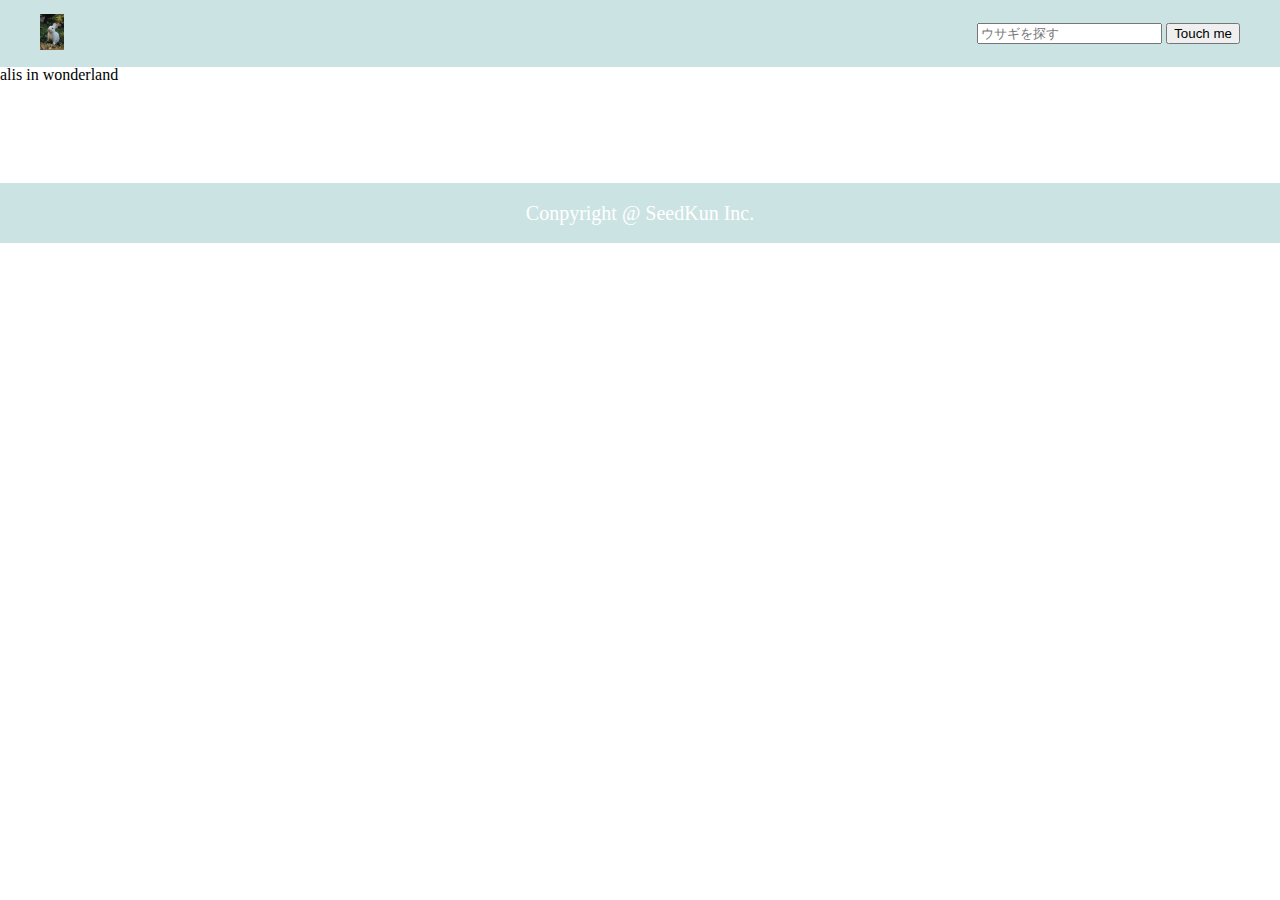
<file: index.html>
<!DOCTYPE html>
<html lang="en">
<head>
    <meta charset="UTF-8">
    <meta name="viewport" content="width=device-width, initial-scale=1.0">
    <title>Document</title>

    <link rel="stylesheet" href="assets/reset.css">
    <link rel="stylesheet" href="assets/style.css">
    <link rel="stylesheet" href="https://cdn.jsdelivr.net/npm/bootstrap@4.5.3/dist/css/bootstrap.min.css" integrity="sha384-TX8t27EcRE3e/ihU7zmQxVncDAy5uIKz4rEkgIXeMed4M0jlfIDPvg6uqKI2xXr2" crossorigin="anonymous">
</head>
<body>

    <!-- <div id="run">
        <img class="run" src="img/Rabbit.jpg" alt="run">
    </div> -->

    <header>

        <div class="header-left">
            <img class="logo" src="img/Rabbit.jpg" alt="header-logo">
        </div>
        <div class="header-right"></div>
        
        <nav class="navbar navbar-lightbg-light">
            <a class="navbar-brand"></a>
            <form class="form-inline">
              <input class="form-control mr-sm-2" type="search" placeholder="ウサギを探す" aria-label="Search">
              <button class="btn btn-outline-success my-2 my-sm-0" type="submit">Touch me</button>
            </form>
          </nav>

    </header>

    <main>
        <section class="welcome">
            <h1 class="alis in wonderland">alis in wonderland</h1>
           
        </section>
    </main>

    <!-- <div id="carouselExampleIndicators" class="carousel slide" data-ride="carousel">
        <ol class="carousel-indicators">
          <li data-target="#carouselExampleIndicators" data-slide-to="0" class="active"></li>
          <li data-target="#carouselExampleIndicators" data-slide-to="1"></li>
          <li data-target="#carouselExampleIndicators" data-slide-to="2"></li>
        </ol>
        <div class="carousel-inner">
          <div class="carousel-item active">
            <img src="img/book.jpg" class="d-block w-100" alt="...">
          </div>
          <div class="carousel-item">
            <img src="img/hole.jpg" class="d-block w-100" alt="...">
          </div>
          <div class="carousel-item">
            <img src="img/Rabbit.jpg" class="d-block w-100" alt="...">
          </div>
        </div>
        <a class="carousel-control-prev" href="#carouselExampleIndicators" role="button" data-slide="prev">
          <span class="carousel-control-prev-icon" aria-hidden="true"></span>
          <span class="sr-only">Previous</span>
        </a>
        <a class="carousel-control-next" href="#carouselExampleIndicators" role="button" data-slide="next">
          <span class="carousel-control-next-icon" aria-hidden="true"></span>
          <span class="sr-only">Next</span>
        </a>
      </div> -->


    <footer>
        <div>
            Conpyright @ SeedKun Inc.
        </div>
    </footer>
   

    
</body>
</html>
</file>
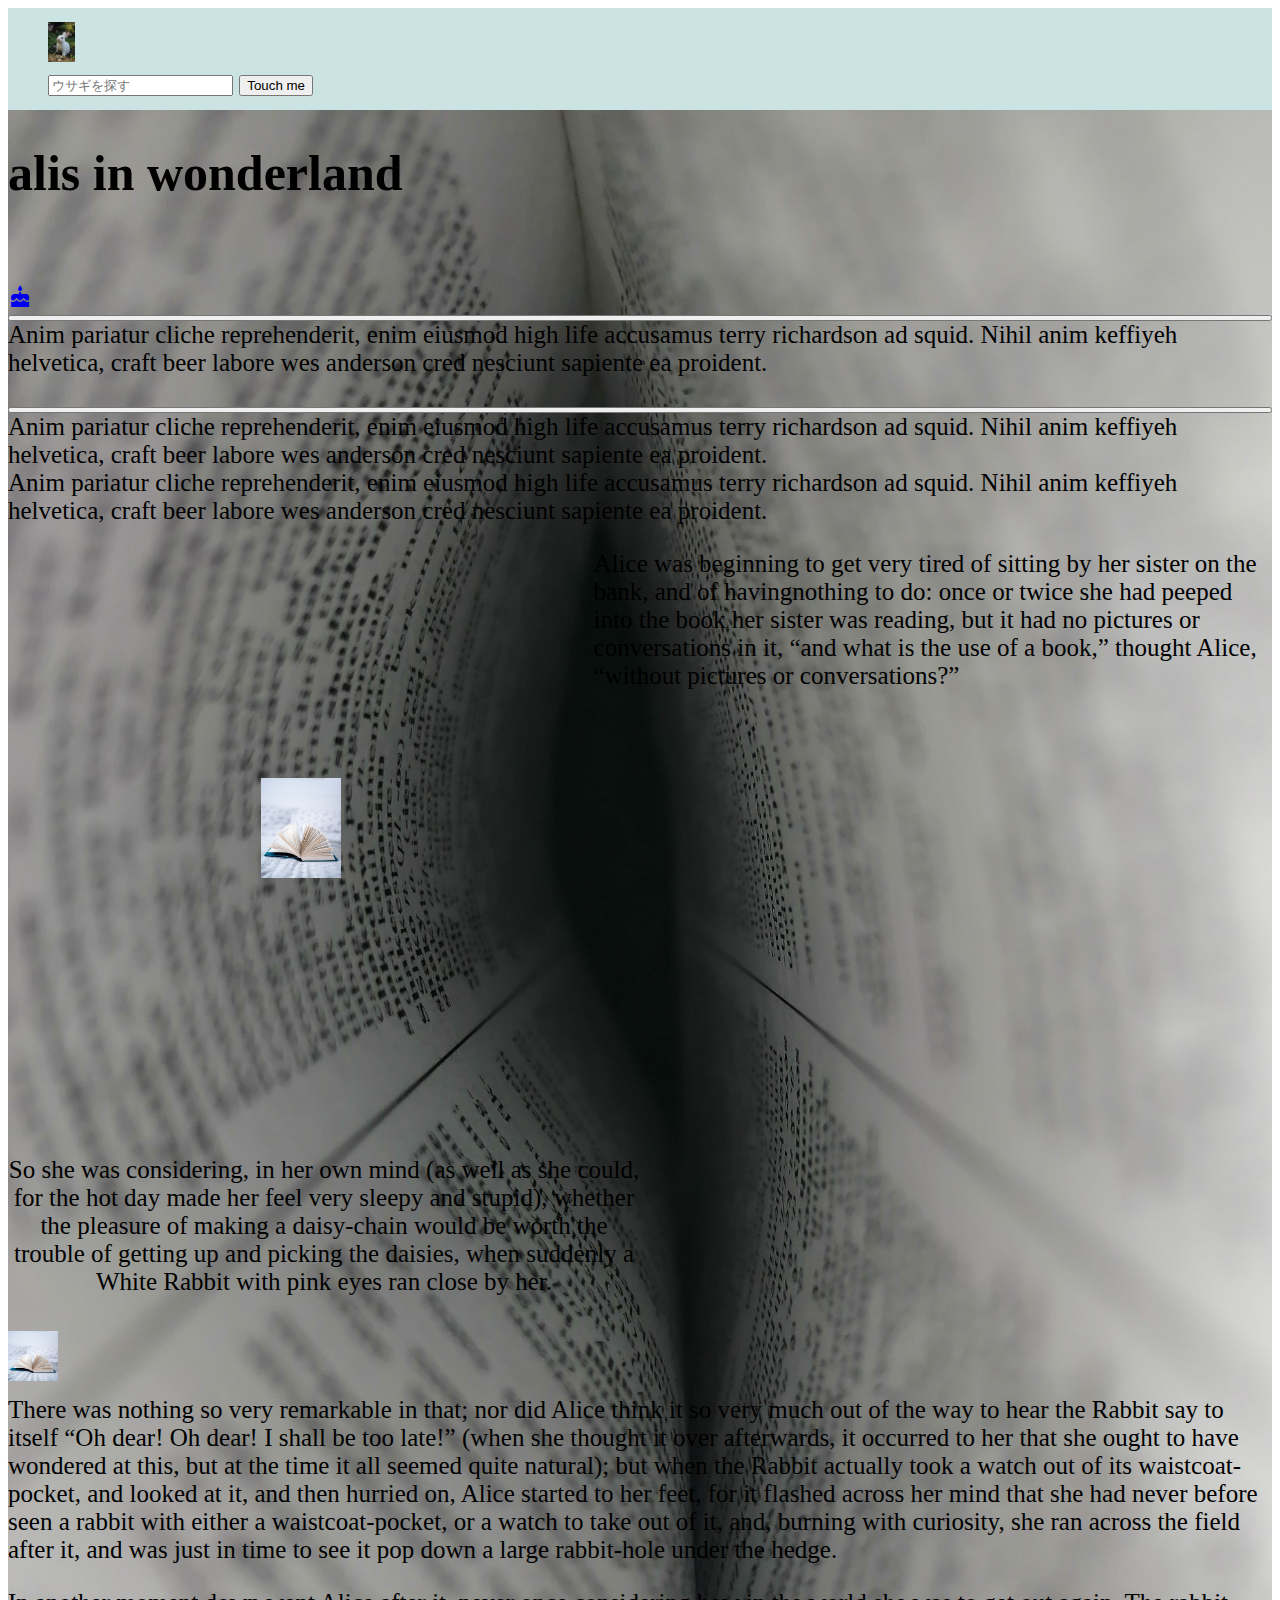
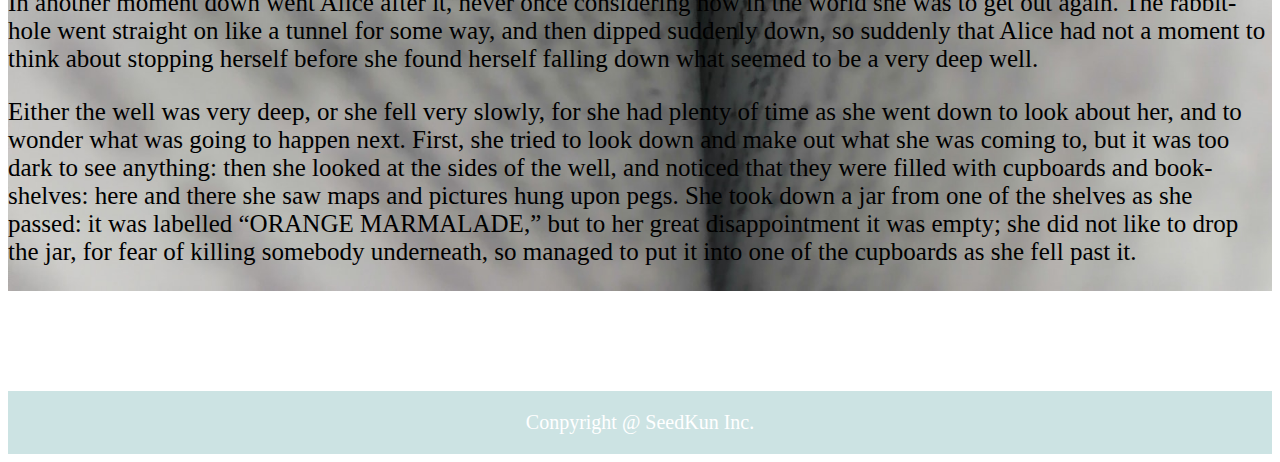
<file: link1/index.html>
<!DOCTYPE html>
<html lang="en">
<head>
    <meta charset="UTF-8">
    <meta name="viewport" content="width=device-width, initial-scale=1.0">
    <title>Document</title>

    <link rel="stylesheet" href="style.css">
    <link rel="stylesheet" href="https://cdn.jsdelivr.net/npm/bootstrap@4.5.3/dist/css/bootstrap.min.css" integrity="sha384-TX8t27EcRE3e/ihU7zmQxVncDAy5uIKz4rEkgIXeMed4M0jlfIDPvg6uqKI2xXr2" crossorigin="anonymous">
    <link href="https://fonts.googleapis.com/icon?family=Material+Icons"
    rel="stylesheet">
</head>
<body id="nomal">







    <!-- <div id="run">
        <img class="run" src="img/Rabbit.jpg" alt="run">
    </div> -->

    <header>
      <div class="header">
        <div class="header-left">
            <img class="logo" src="../img/Rabbit.jpg" alt="header-logo">
        </div>
        <div class="header-right"></div>
        
        <nav class="navbar navbar-lightbg-light">
            <a class="navbar-brand"></a>
            <form class="form-inline">
              <input class="form-control mr-sm-2" type="search" placeholder="ウサギを探す" aria-label="Search">
              <button class="btn btn-outline-success my-2 my-sm-0" type="submit">Touch me</button>
            </form>
          </nav>
      </div>
    </header>





    <!-- <div id="carouselExampleIndicators" class="carousel slide" data-ride="carousel">
      <ol class="carousel-indicators">
        <li data-target="#carouselExampleIndicators" data-slide-to="0" class="active"></li>
        <li data-target="#carouselExampleIndicators" data-slide-to="1"></li>
        <li data-target="#carouselExampleIndicators" data-slide-to="2"></li>
      </ol>
      <div class="carousel-inner">
        <div class="carousel-item active">
          <img src="./img/トランプ.jpeg" class="d-block w-100" alt="トランプ">
        </div>
        <div class="carousel-item">
          <img src="./img/tea.jpg" class="d-block w-100" alt="teaカップ">
        </div>
        <div class="carousel-item">
          <img src="./img/猫.png" class="d-block w-100" alt="チャシャ猫">
        </div>
        <div class="carousel-item">
          <img src="./img/沢山.jpg" class="d-block w-100" alt="沢山">
        </div> -->
      <!-- </div>
      <a class="carousel-control-prev" href="#carouselExampleIndicators" role="button" data-slide="prev">
        <span class="carousel-control-prev-icon" aria-hidden="true"></span>
        <span class="sr-only">Previous</span>
      </a>
      <a class="carousel-control-next" href="#carouselExampleIndicators" role="button" data-slide="next">
        <span class="carousel-control-next-icon" aria-hidden="true"></span>
        <span class="sr-only">Next</span>
      </a>
    </div> -->






    <main id="book">
        <section class="welcome">
            <h1 class="alis in wonderland">alis in wonderland</h1>
           
        </section>
    

    <p id="tabu">
    </p>
<html class="cake">
  <a href="http://127.0.0.1:5500/index.html"><span class="material-icons">
        cake
        </span>
   </a>        
  <!-- <p> -->
    <button class="btn btn-primary1" type="button" data-toggle="collapse" data-target="#collapseExample" aria-expanded="false" aria-controls="collapseExample">
            
    </button>
  <!-- </p> -->
  <div class="collapse" id="collapseExample">
    <div class="card card-body">
      Anim pariatur cliche reprehenderit, enim eiusmod high life accusamus terry richardson ad squid. Nihil anim keffiyeh helvetica, craft beer labore wes anderson cred nesciunt sapiente ea proident.
    </div>
  </div>
 </html>
 

 

 <html class="sensor_door">
  <a href="http://127.0.0.1:5500/link2/index.html"><span class="material-icons">
        sensor_door
        </span>
   </a>        
  <!-- <p> -->
    <button class="btn btn-primary1" type="button" data-toggle="collapse" data-target="#collapseExample" aria-expanded="false" aria-controls="collapseExample">
            
    </button>
  <!-- </p> -->
  <div class="collapse" id="collapseExample">
    <div class="card card-body">
      Anim pariatur cliche reprehenderit, enim eiusmod high life accusamus terry richardson ad squid. Nihil anim keffiyeh helvetica, craft beer labore wes anderson cred nesciunt sapiente ea proident.
    </div>
  </div>
 </html>



 <!-- <p> -->
    <!-- <button class="btn btn-primary2" type="button" data-toggle="collapse" data-target="#collapseExample" aria-expanded="false" aria-controls="collapseExample">
      <span class="material-icons">
        sensor_door
        </span>
    </button> -->
  <!-- </p> -->
  <div class="collapse" id="collapseExample">
    <div class="card card-body">
      Anim pariatur cliche reprehenderit, enim eiusmod high life accusamus terry richardson ad squid. Nihil anim keffiyeh helvetica, craft beer labore wes anderson cred nesciunt sapiente ea proident.
    </div>
  </div>

  <!-- <p> -->
    <!-- <button class="btn btn-primary3" type="button" data-toggle="collapse" data-target="#collapseExample" aria-expanded="false" aria-controls="collapseExample">
        <span class="material-icons">
        science
        </span>
    </button> -->
  <!-- </p> -->
  <!-- <div class="collapse" id="collapseExample">
    <div class="card card-body">
      Anim pariatur cliche reprehenderit, enim eiusmod high life accusamus terry richardson ad squid. Nihil anim keffiyeh helvetica, craft beer labore wes anderson cred nesciunt sapiente ea proident.
    </div>
  </div> -->

   <!-- <p> -->
    <!-- <button class="btn btn-primary4" type="button" data-toggle="collapse" data-target="#collapseExample" aria-expanded="false" aria-controls="collapseExample">
      Button with data-target
    </button> -->
  <!-- </p> -->
  <!-- <div class="collapse" id="collapseExample">
    <div class="card card-body">
      Anim pariatur cliche reprehenderit, enim eiusmod high life accusamus terry richardson ad squid. Nihil anim keffiyeh helvetica, craft beer labore wes anderson cred nesciunt sapiente ea proident.
    </div>
  </div> -->

    <!-- <div id="carouselExampleIndicators" class="carousel slide" data-ride="carousel">
        <ol class="carousel-indicators">
          <li data-target="#carouselExampleIndicators" data-slide-to="0" class="active"></li>
          <li data-target="#carouselExampleIndicators" data-slide-to="1"></li>
          <li data-target="#carouselExampleIndicators" data-slide-to="2"></li>
        </ol>
        <div class="carousel-inner">
          <div class="carousel-item active">
            <img src="img/book.jpg" class="d-block w-100" alt="...">
          </div>
          <div class="carousel-item">
            <img src="img/hole.jpg" class="d-block w-100" alt="...">
          </div>
          <div class="carousel-item">
            <img src="img/Rabbit.jpg" class="d-block w-100" alt="...">
          </div>
        </div>
        <a class="carousel-control-prev" href="#carouselExampleIndicators" role="button" data-slide="prev">
          <span class="carousel-control-prev-icon" aria-hidden="true"></span>
          <span class="sr-only">Previous</span>
        </a>
        <a class="carousel-control-next" href="#carouselExampleIndicators" role="button" data-slide="next">
          <span class="carousel-control-next-icon" aria-hidden="true"></span>
          <span class="sr-only">Next</span>
        </a>
      </div> -->


      <div class="wrapper">
        <div class="con">
          
           <img class="miniCon fwari 1" src="../img/bookdo.jpg" alt="浮かぶ本" class="left">
         
            <p>Alice was beginning to get very tired of sitting by her sister on the bank, and of havingnothing to do: once or twice she had peeped into the book her sister was reading, but it had no pictures or conversations in it, “and what is the use of a book,” thought Alice, “without pictures or conversations?”
           </p>
        </div>
      </div>
      <div class="con">
      </div>
    
  <p class="ss">So she was considering, in her own mind (as well as she could, for the hot day made her feel very sleepy and stupid), whether the pleasure of making a daisy-chain would be worth the trouble of getting up and picking the daisies, when suddenly a White Rabbit with pink eyes ran close by her.</p>


      <div class="wrapper">
        <div class="con">
          <div class="right">
            <span class="right">
              <img class="miniCon fwari right 2" src="../img/bookdo.jpg" alt="浮かぶ本" class="right">
            </span>
          </div>
        </div>
      </div>
      <div class="con">
      </div>
    
    
    
      <!-- <br><br><br><br><br><br><br>
      <br> -->

      <!-- <div class="wrapper">
        <div class="con"> -->
          <!-- <span class="miniCon fwari"> -->
            <!-- <img class="miniCon fwari 3" src="./img/bookdo.jpg" alt="浮かぶ本" class="left"> -->
          <!-- </span> -->
        <!-- </div>
      </div>
      <div class="con">
      </div> -->
    



  <!-- <div class="dropdown">
      <a class="btn btn-secondary dropdown-toggle" href="#" role="button" id="dropdownMenuLink" data-toggle="dropdown" aria-haspopup="true" aria-expanded="false">
        Dropdown link
      </a> -->
    
      <!-- <div class="dropdown-menu" aria-labelledby="dropdownMenuLink">
        <a class="dropdown-item" href="#">eat my</a>
        <a class="dropdown-item" href="#">Another action</a>
        <a class="dropdown-item" href="#">Something else here</a>
      </div>
    </div> -->







    
<div id="z">

  <p>
   There was nothing so very remarkable in that; nor did Alice think it so very much out of the way to hear the Rabbit say to itself “Oh dear! Oh dear! I shall be too late!” (when she thought it over afterwards, it occurred to her that she ought to have wondered at this, but at the time it all seemed quite natural); but when the Rabbit actually took a watch out of its waistcoat-pocket, and looked at it, and then hurried on, Alice started to her feet, for it flashed across her mind that she had never before seen a rabbit with either a waistcoat-pocket, or a watch to take out of it, and, burning with curiosity, she ran across the field after it, and was just in time to see it pop down a large rabbit-hole under the hedge.
  </p>











  <p>
  In another moment down went Alice after it, never once considering how in the world she was to get out again.
  The rabbit-hole went straight on like a tunnel for some way, and then dipped suddenly down, so suddenly that Alice had not a moment to think about stopping herself before she found herself falling down what seemed to be a very deep well.

  </p>







  <p>
    Either the well was very deep, or she fell very slowly, for she had plenty of time as she went down to look about her, and to wonder what was going to happen next. First, she tried to look down and make out what she was coming to, but it was too dark to see anything: then she looked at the sides of the well, and noticed that they were filled with cupboards and book-shelves: here and there she saw maps and pictures hung upon pegs. She took down a jar from one of the shelves as she passed: it was labelled “ORANGE MARMALADE,” but to her great disappointment it was empty; she did not like to drop the jar, for fear of killing somebody underneath, so managed to put it into one of the cupboards as she fell past it.
  </p>

</div>



    </main>

    <footer>
        <div>
            Conpyright @ SeedKun Inc.
        </div>
    </footer>
</body>
</html>
</file>
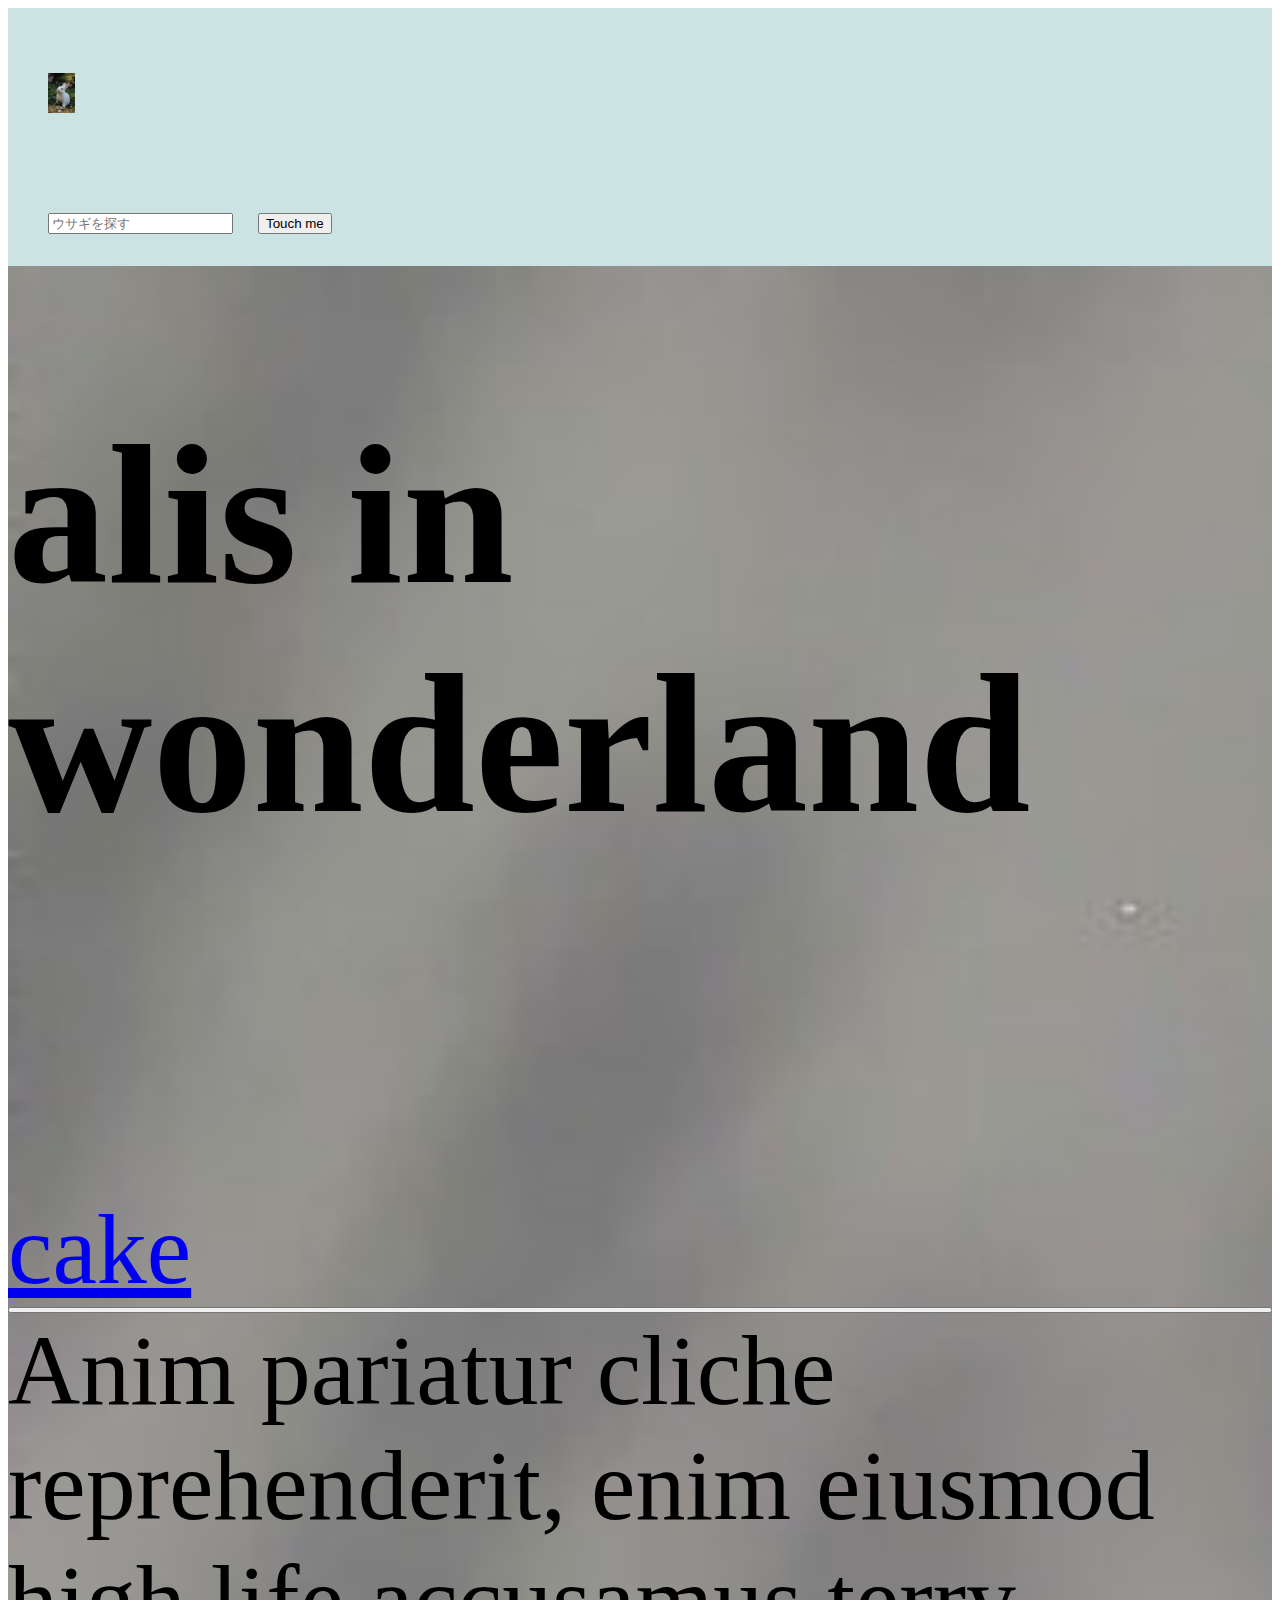
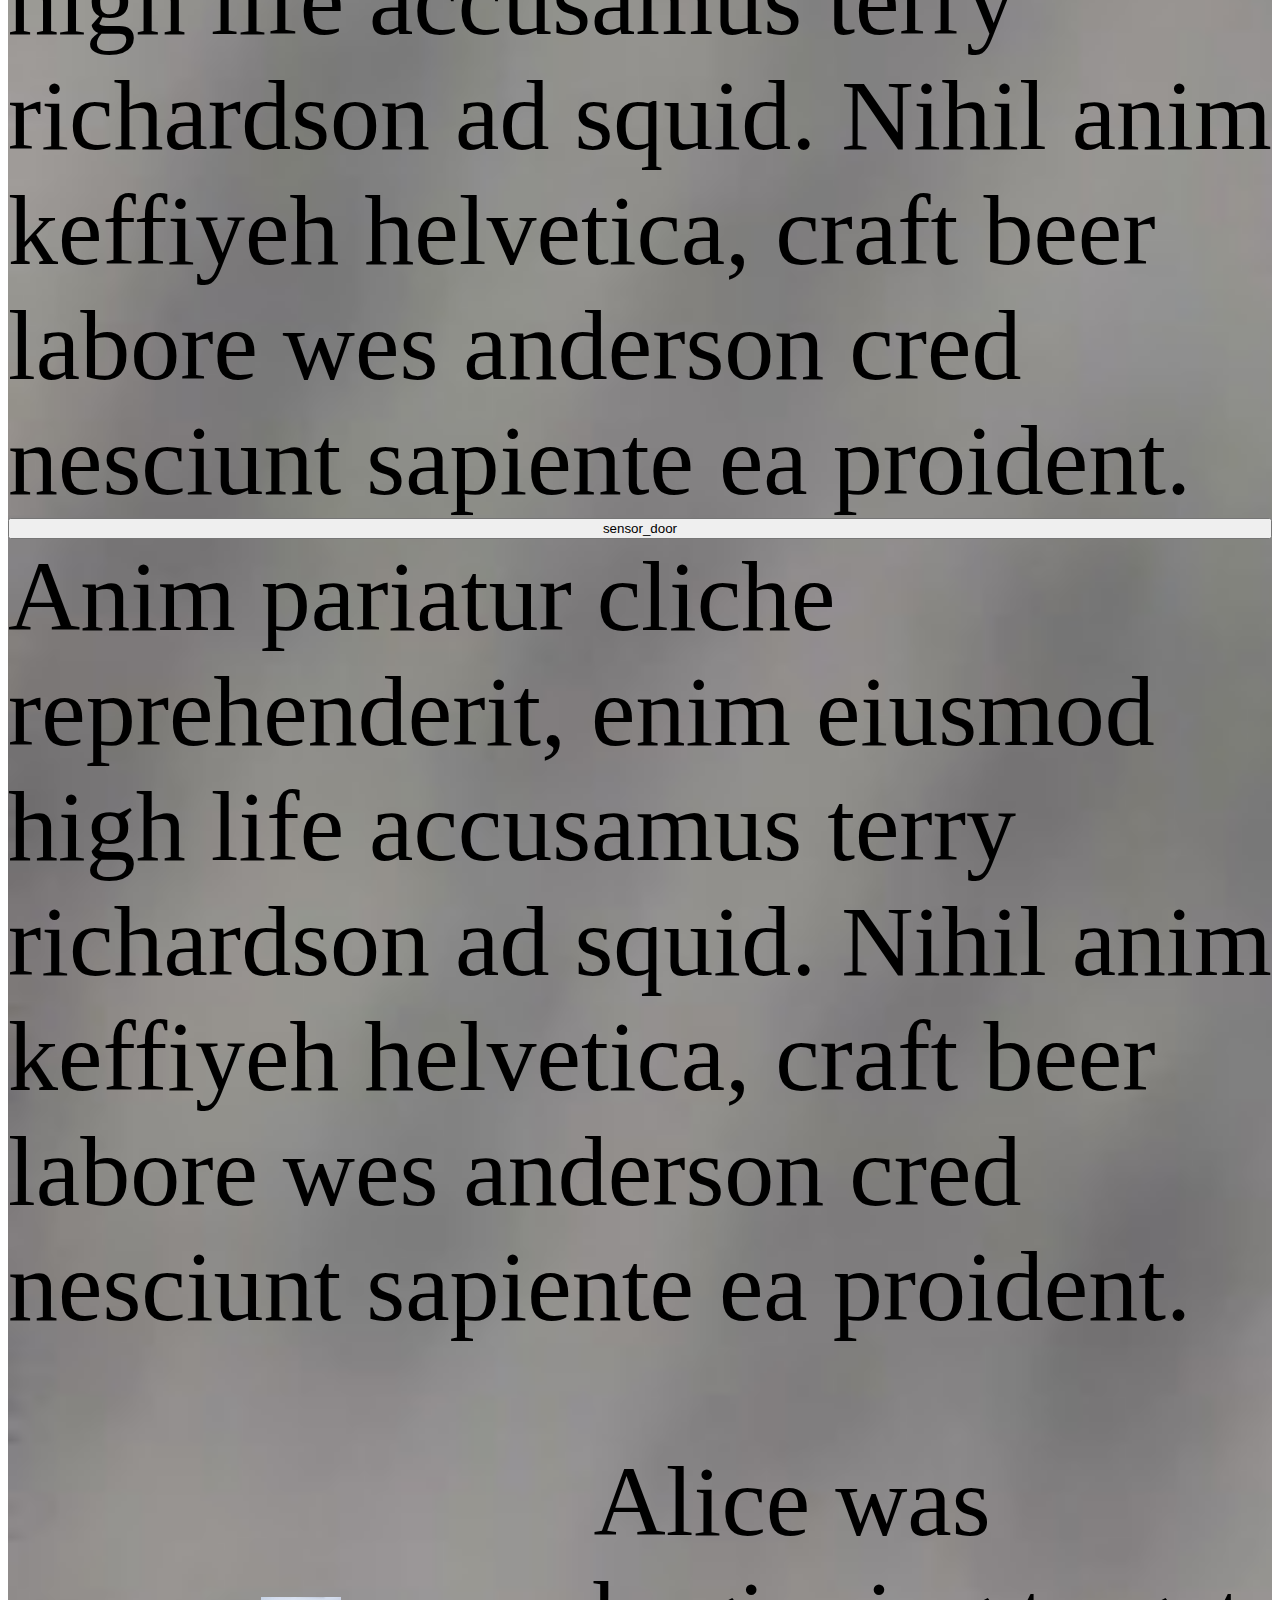
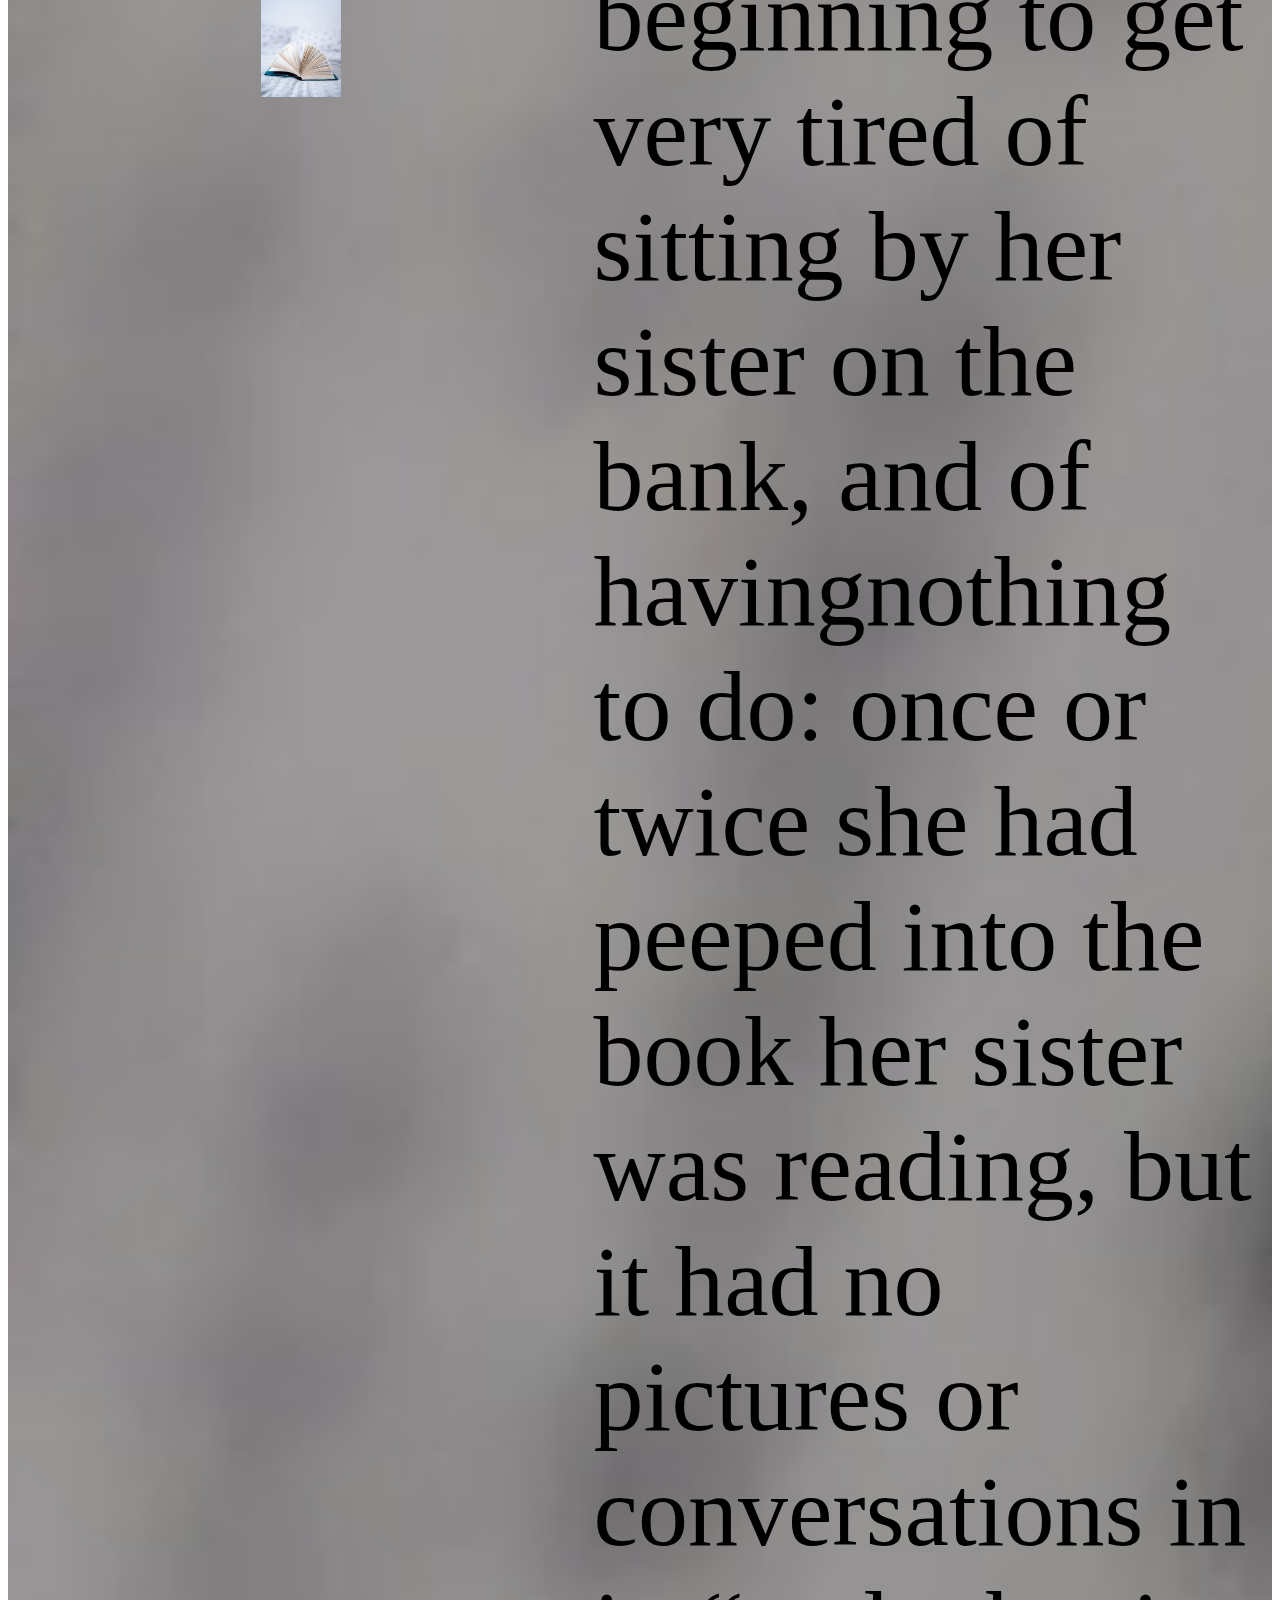
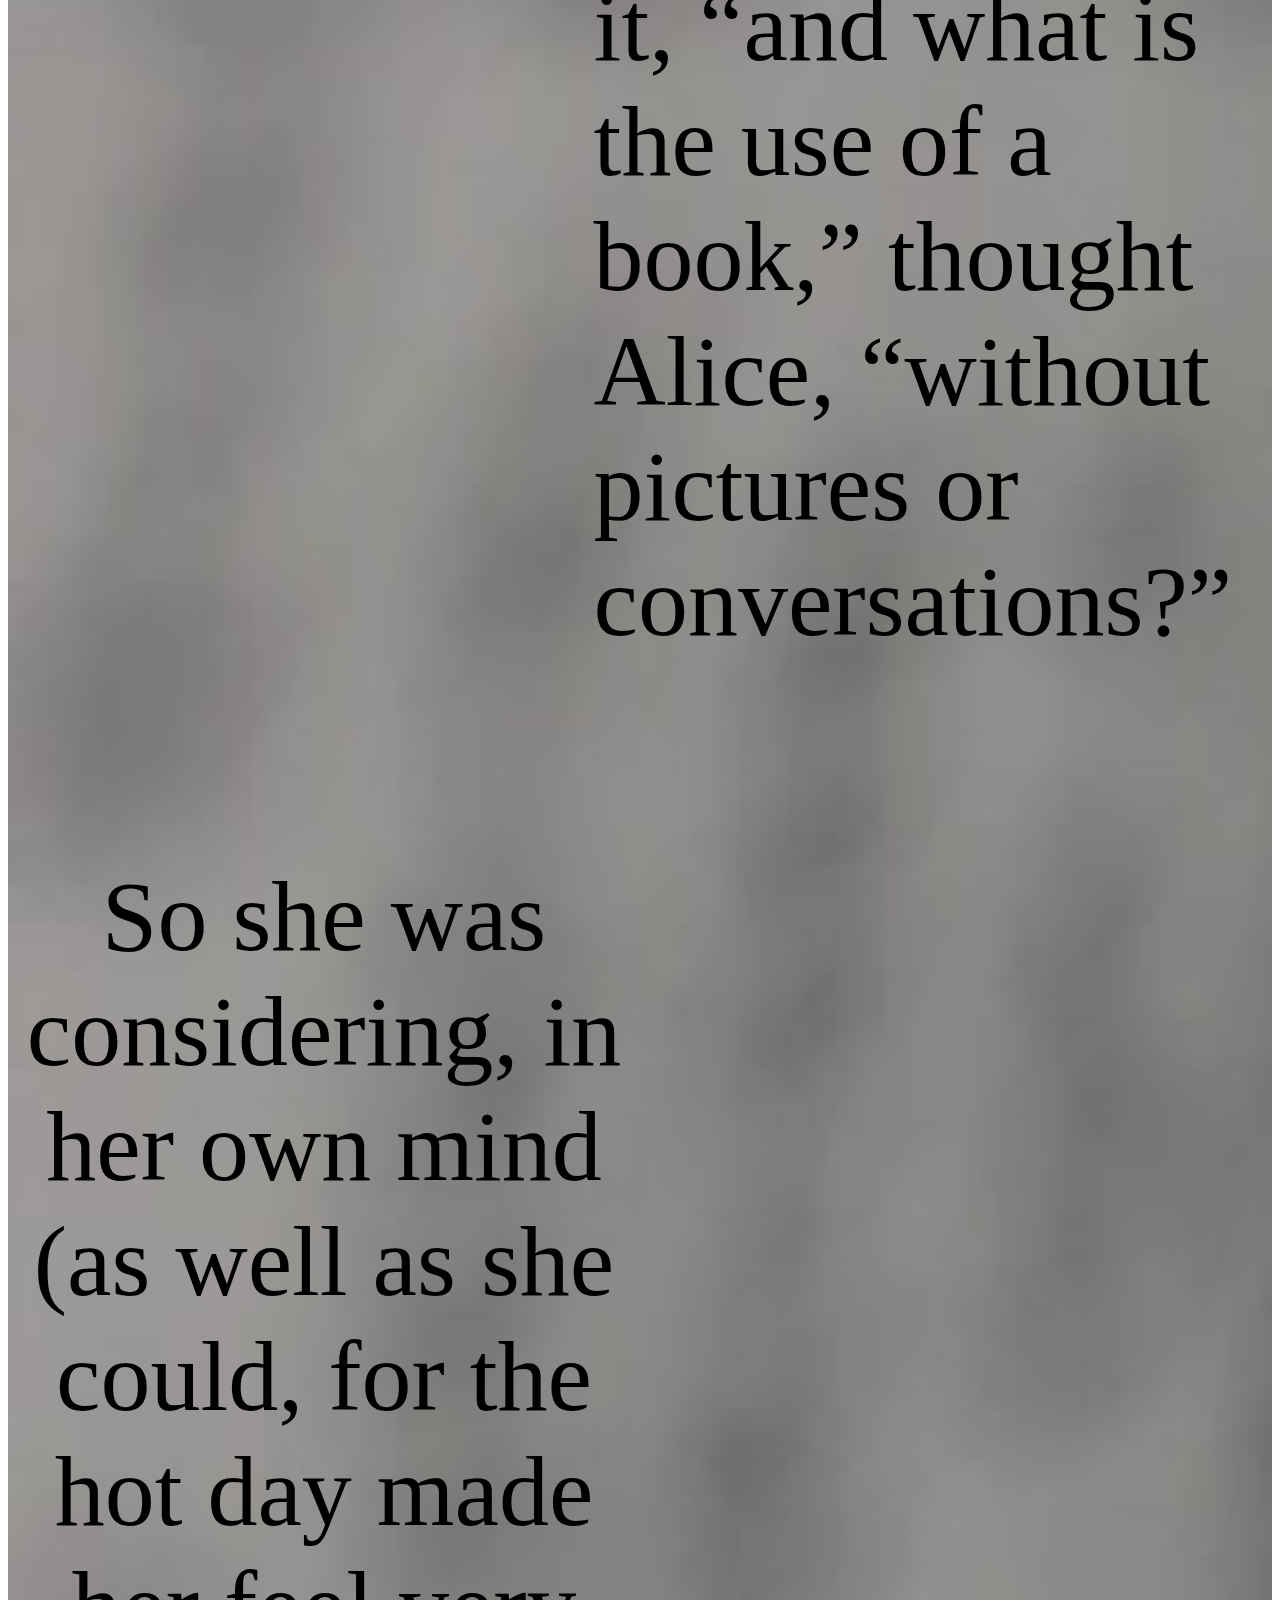
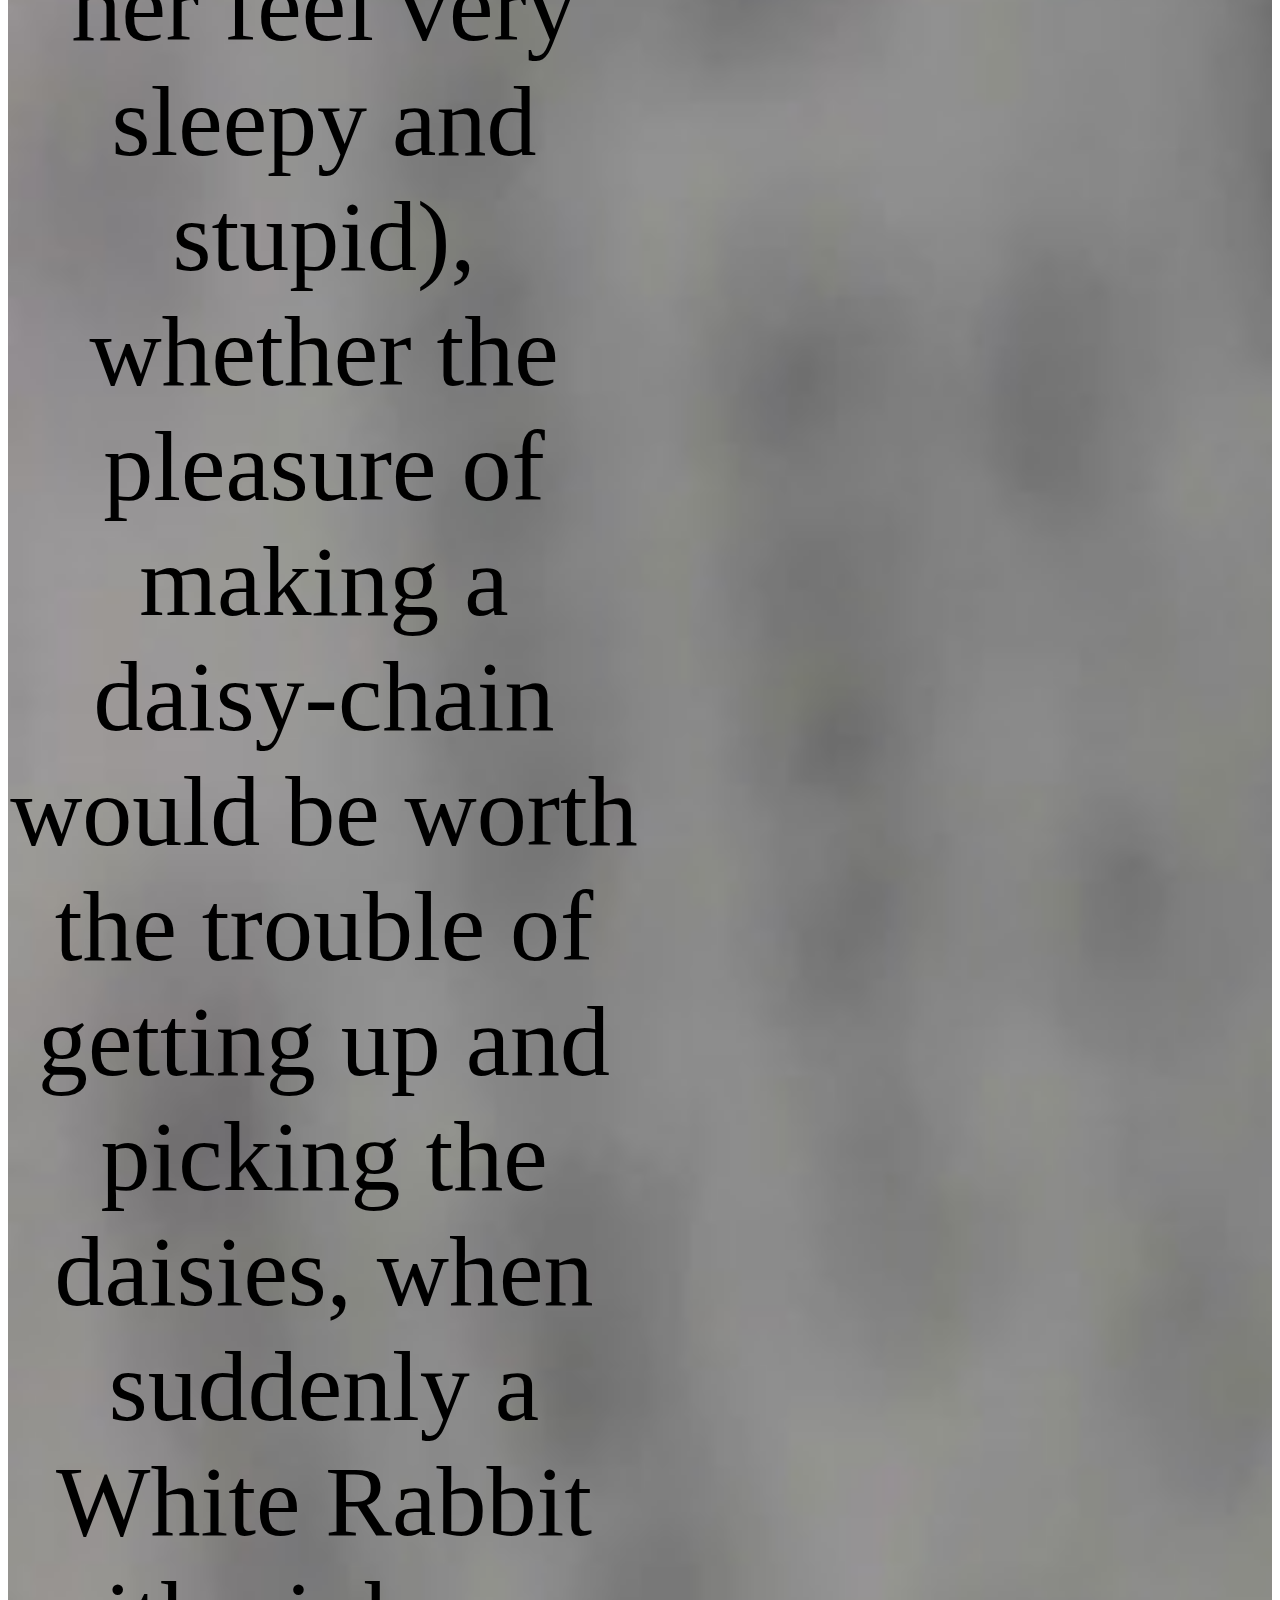
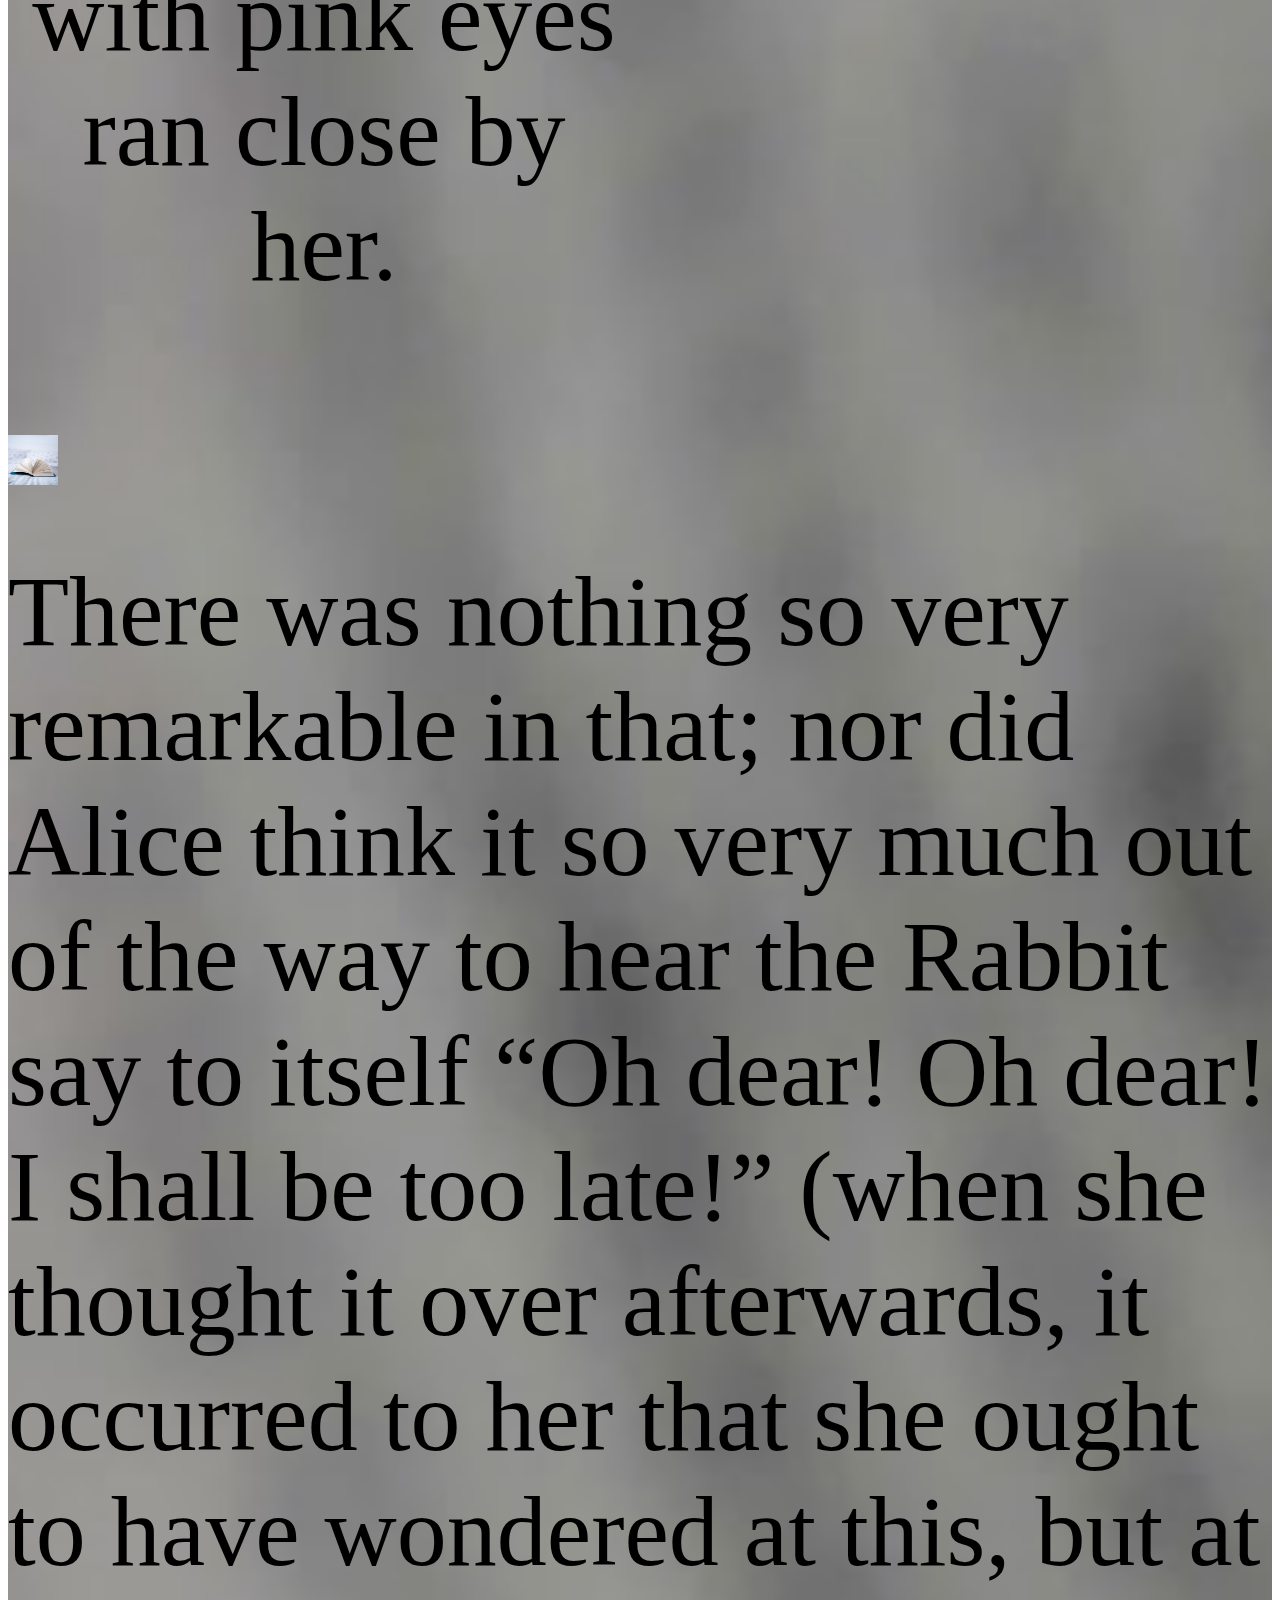
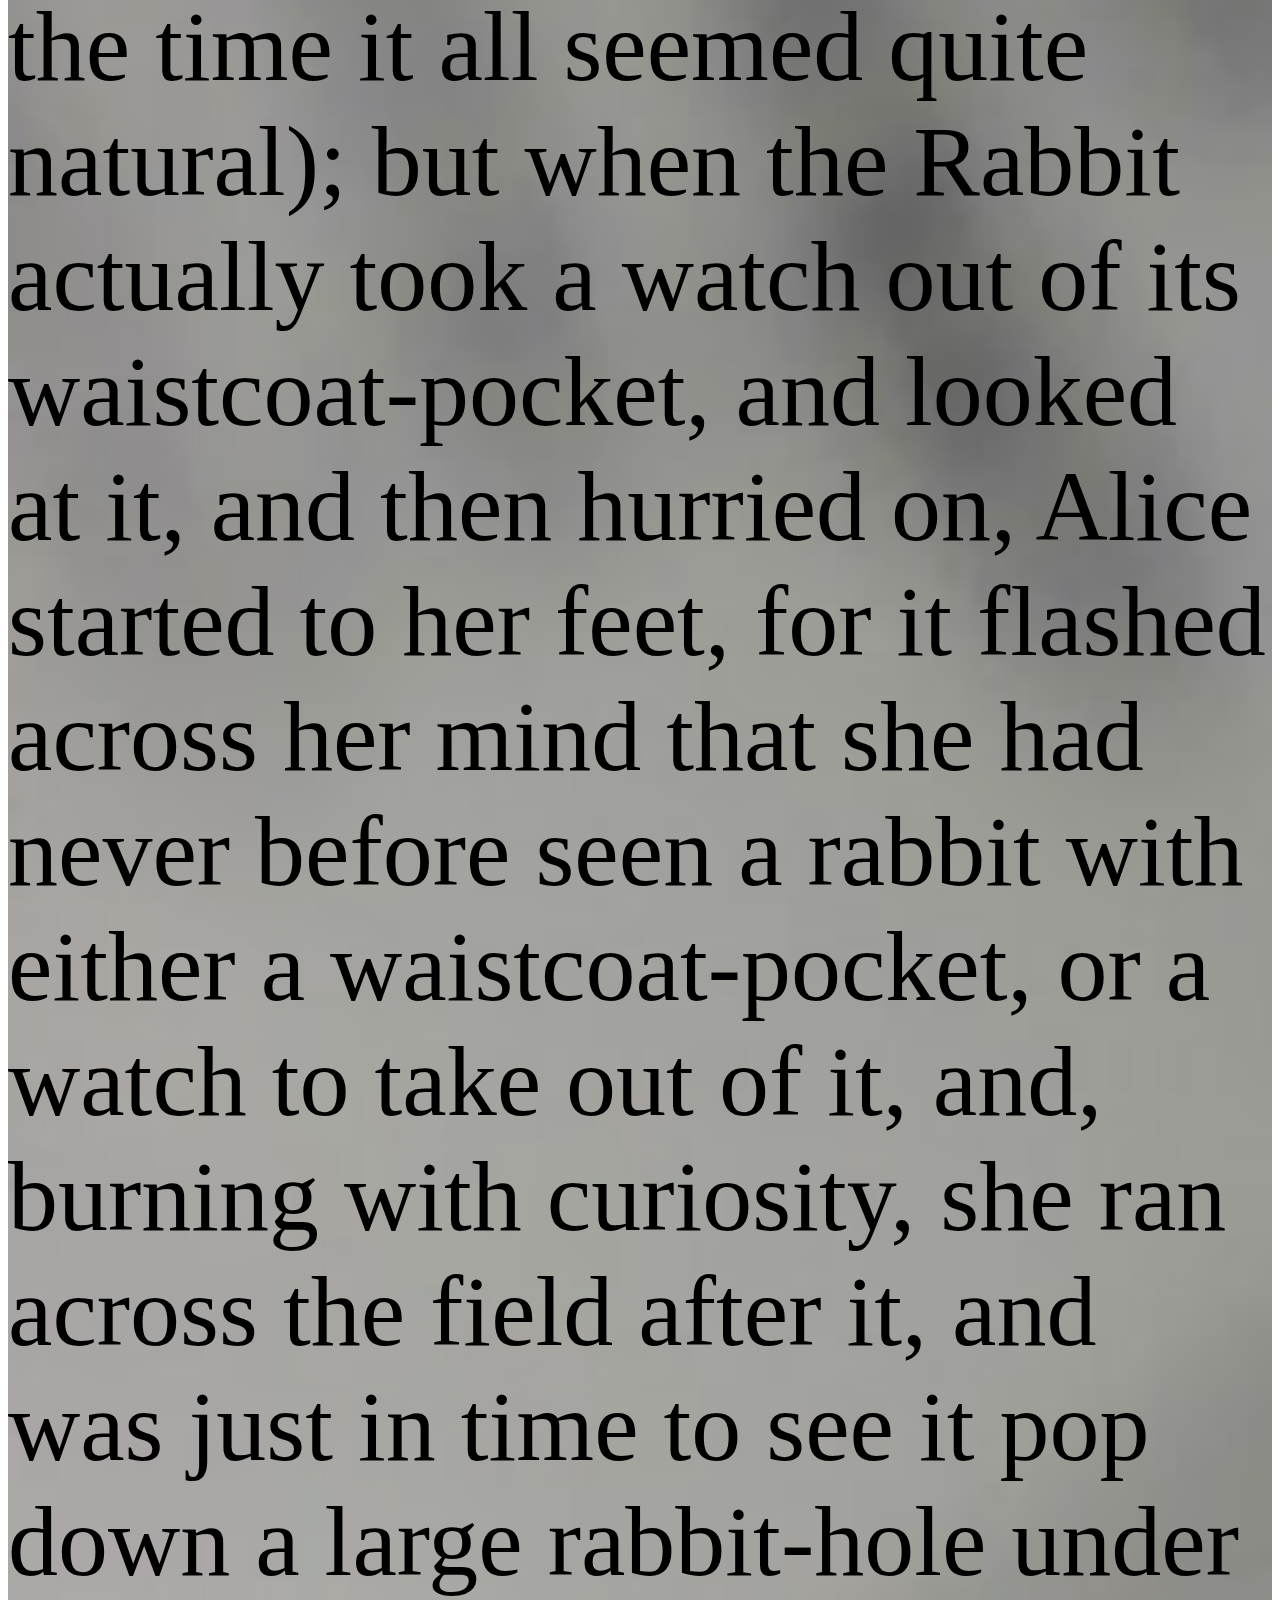
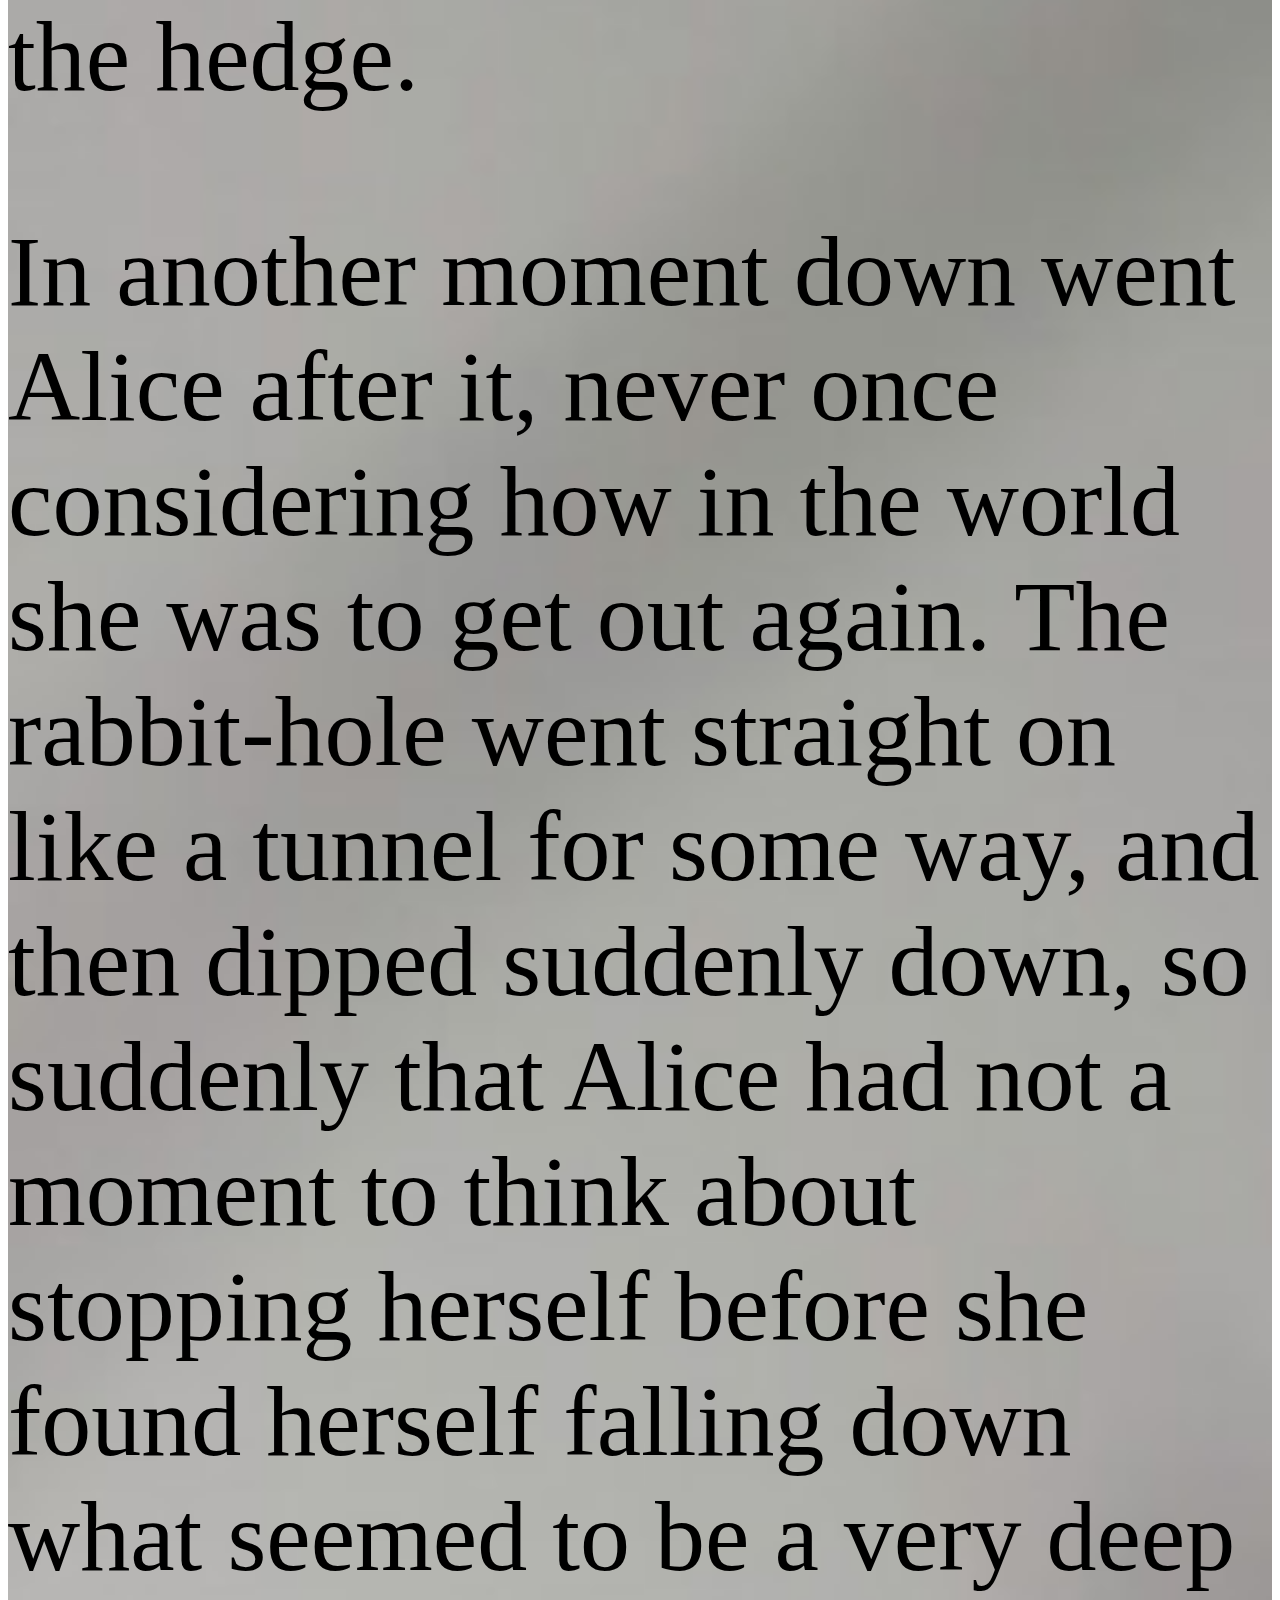
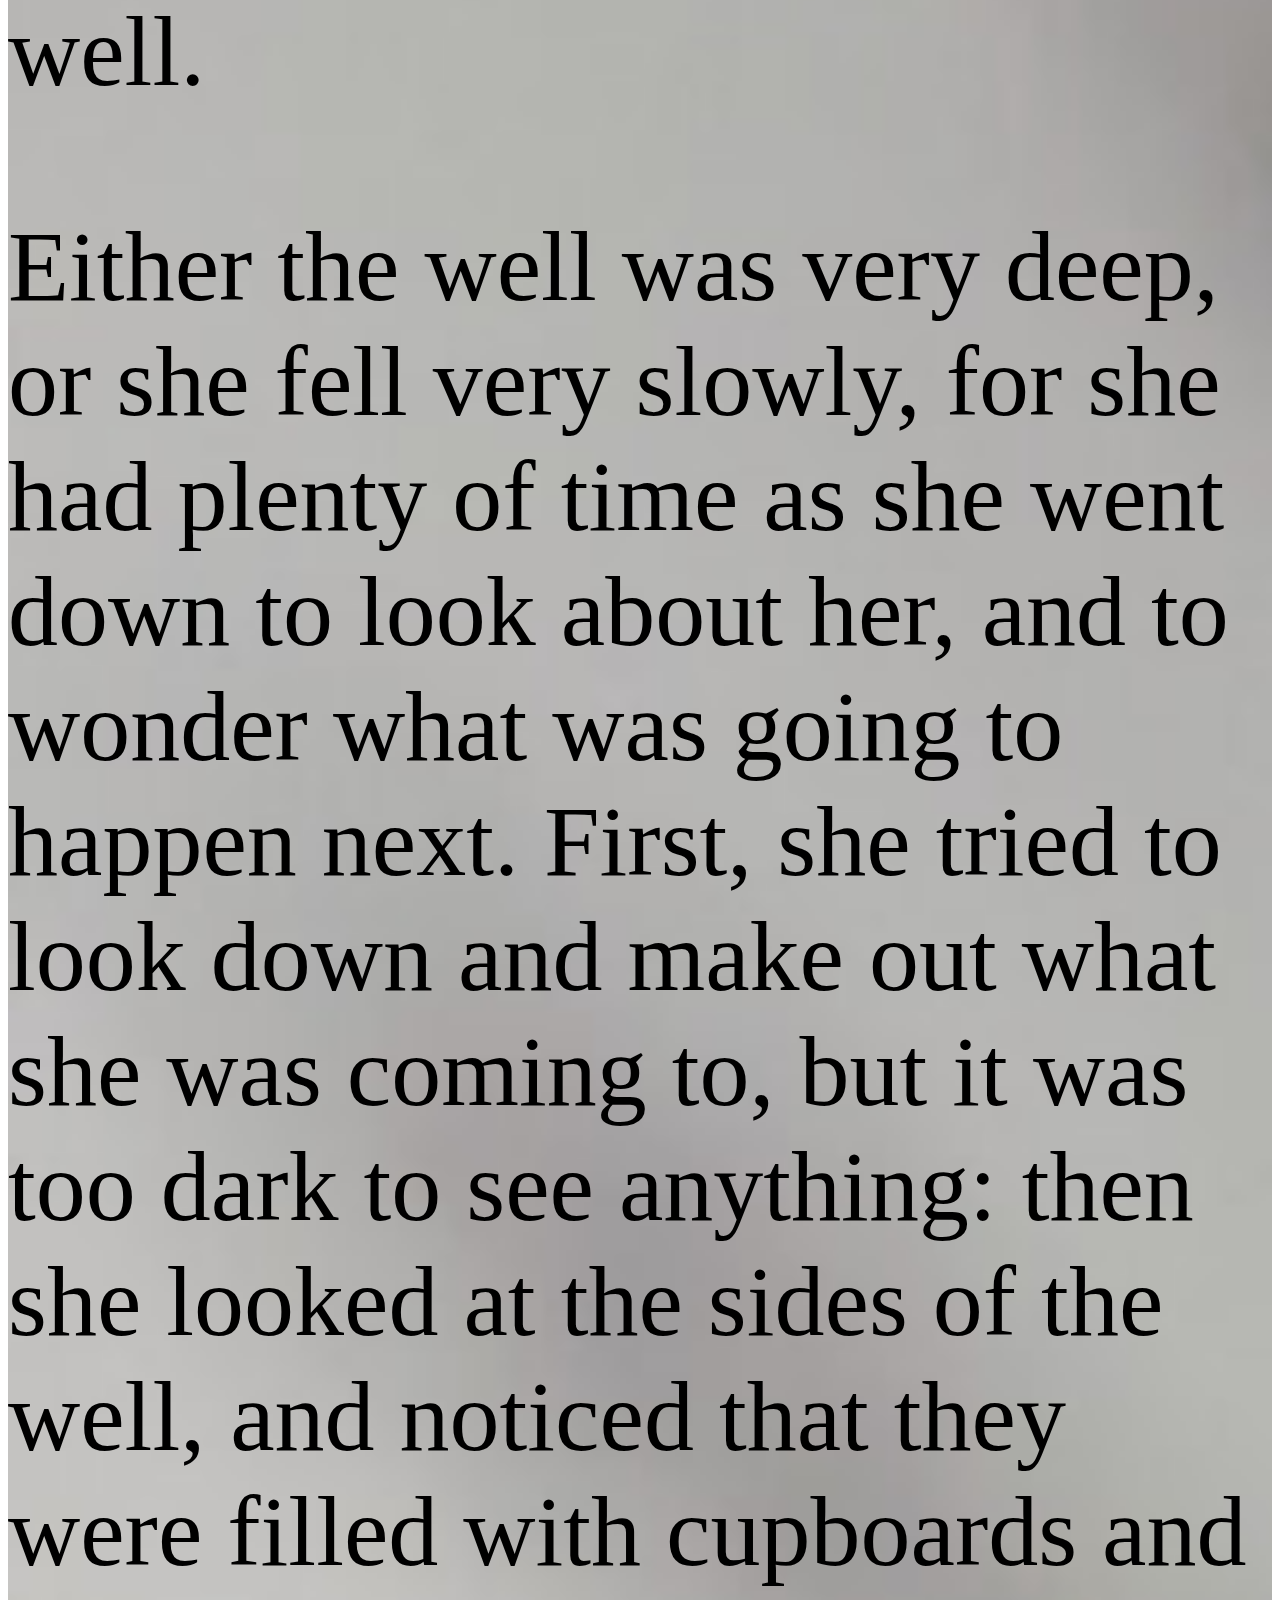
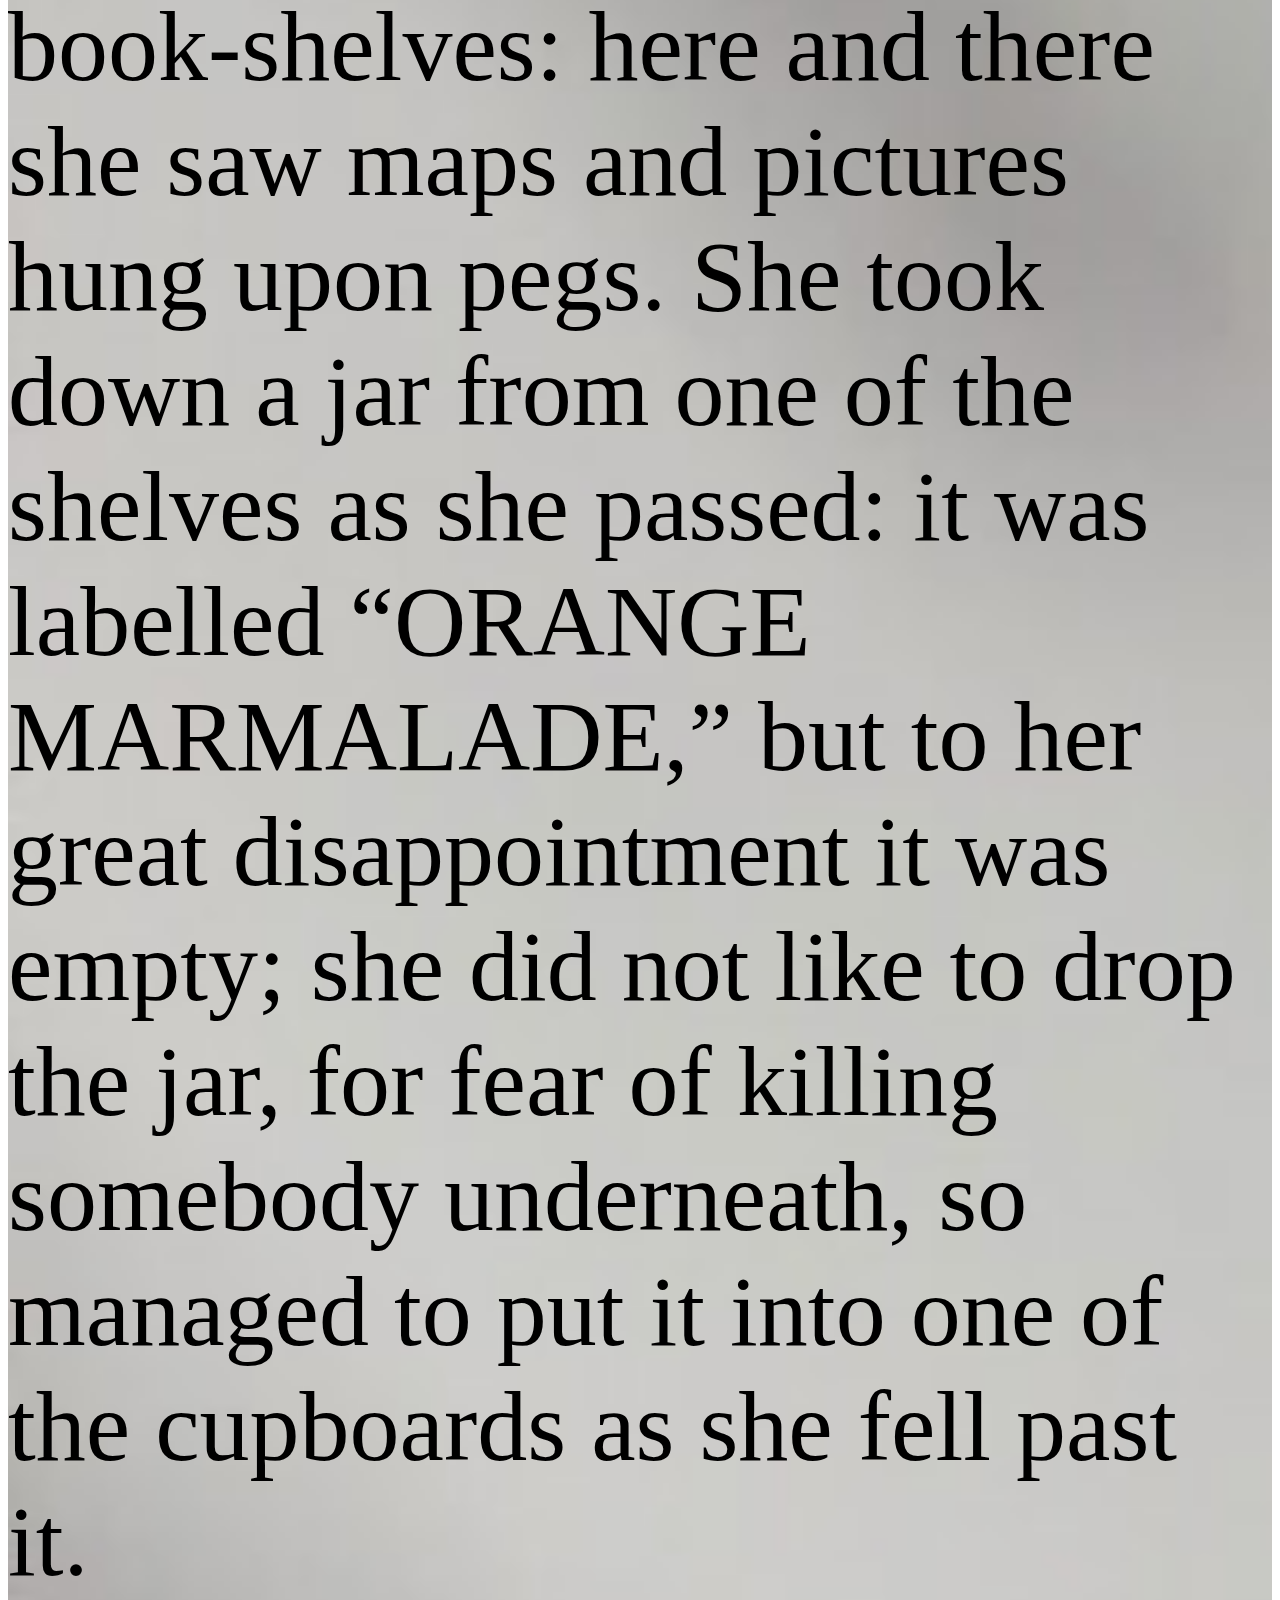
<file: link2/index.html>
<!DOCTYPE html>
<html lang="en">
<head>
    <meta charset="UTF-8">
    <meta name="viewport" content="width=device-width, initial-scale=1.0">
    <title>Document</title>

    <link rel="stylesheet" href="style.css">
</head>
<body id="max">







    <!-- <div id="run">
        <img class="run" src="img/Rabbit.jpg" alt="run">
    </div> -->

    <header>
      <div class="header">
        <div class="header-left">
            <img class="logo" src="../img/Rabbit.jpg" alt="header-logo">
        </div>
        <div class="header-right"></div>
        
        <nav class="navbar navbar-lightbg-light">
            <a class="navbar-brand"></a>
            <form class="form-inline">
              <input class="form-control mr-sm-2" type="search" placeholder="ウサギを探す" aria-label="Search">
              <button class="btn btn-outline-success my-2 my-sm-0" type="submit">Touch me</button>
            </form>
          </nav>
      </div>
    </header>





    <!-- <div id="carouselExampleIndicators" class="carousel slide" data-ride="carousel">
      <ol class="carousel-indicators">
        <li data-target="#carouselExampleIndicators" data-slide-to="0" class="active"></li>
        <li data-target="#carouselExampleIndicators" data-slide-to="1"></li>
        <li data-target="#carouselExampleIndicators" data-slide-to="2"></li>
      </ol>
      <div class="carousel-inner">
        <div class="carousel-item active">
          <img src="./img/トランプ.jpeg" class="d-block w-100" alt="トランプ">
        </div>
        <div class="carousel-item">
          <img src="./img/tea.jpg" class="d-block w-100" alt="teaカップ">
        </div>
        <div class="carousel-item">
          <img src="./img/猫.png" class="d-block w-100" alt="チャシャ猫">
        </div>
        <div class="carousel-item">
          <img src="./img/沢山.jpg" class="d-block w-100" alt="沢山">
        </div> -->
      <!-- </div>
      <a class="carousel-control-prev" href="#carouselExampleIndicators" role="button" data-slide="prev">
        <span class="carousel-control-prev-icon" aria-hidden="true"></span>
        <span class="sr-only">Previous</span>
      </a>
      <a class="carousel-control-next" href="#carouselExampleIndicators" role="button" data-slide="next">
        <span class="carousel-control-next-icon" aria-hidden="true"></span>
        <span class="sr-only">Next</span>
      </a>
    </div> -->






    <main id="book">
        <section class="welcome">
            <h1 class="alis in wonderland">alis in wonderland</h1>
           
        </section>
    

    <p id="tabu">
    </p>
<html class="cake">
  <a href="http://127.0.0.1:5500/index.html"><span class="material-icons">
        cake
        </span>
   </a>        
  <!-- <p> -->
    <button class="btn btn-primary1" type="button" data-toggle="collapse" data-target="#collapseExample" aria-expanded="false" aria-controls="collapseExample">
            
    </button>
  <!-- </p> -->
  <div class="collapse" id="collapseExample">
    <div class="card card-body">
      Anim pariatur cliche reprehenderit, enim eiusmod high life accusamus terry richardson ad squid. Nihil anim keffiyeh helvetica, craft beer labore wes anderson cred nesciunt sapiente ea proident.
    </div>
  </div>
 </html>
 
 <!-- <p> -->
    <button class="btn btn-primary2" type="button" data-toggle="collapse" data-target="#collapseExample" aria-expanded="false" aria-controls="collapseExample">
      <span class="material-icons">
        sensor_door
        </span>
    </button>
  <!-- </p> -->
  <div class="collapse" id="collapseExample">
    <div class="card card-body">
      Anim pariatur cliche reprehenderit, enim eiusmod high life accusamus terry richardson ad squid. Nihil anim keffiyeh helvetica, craft beer labore wes anderson cred nesciunt sapiente ea proident.
    </div>
  </div>

  <!-- <p> -->
    <!-- <button class="btn btn-primary3" type="button" data-toggle="collapse" data-target="#collapseExample" aria-expanded="false" aria-controls="collapseExample">
        <span class="material-icons">
        science
        </span>
    </button> -->
  <!-- </p> -->
  <!-- <div class="collapse" id="collapseExample">
    <div class="card card-body">
      Anim pariatur cliche reprehenderit, enim eiusmod high life accusamus terry richardson ad squid. Nihil anim keffiyeh helvetica, craft beer labore wes anderson cred nesciunt sapiente ea proident.
    </div>
  </div> -->

   <!-- <p> -->
    <!-- <button class="btn btn-primary4" type="button" data-toggle="collapse" data-target="#collapseExample" aria-expanded="false" aria-controls="collapseExample">
      Button with data-target
    </button> -->
  <!-- </p> -->
  <!-- <div class="collapse" id="collapseExample">
    <div class="card card-body">
      Anim pariatur cliche reprehenderit, enim eiusmod high life accusamus terry richardson ad squid. Nihil anim keffiyeh helvetica, craft beer labore wes anderson cred nesciunt sapiente ea proident.
    </div>
  </div> -->

    <!-- <div id="carouselExampleIndicators" class="carousel slide" data-ride="carousel">
        <ol class="carousel-indicators">
          <li data-target="#carouselExampleIndicators" data-slide-to="0" class="active"></li>
          <li data-target="#carouselExampleIndicators" data-slide-to="1"></li>
          <li data-target="#carouselExampleIndicators" data-slide-to="2"></li>
        </ol>
        <div class="carousel-inner">
          <div class="carousel-item active">
            <img src="img/book.jpg" class="d-block w-100" alt="...">
          </div>
          <div class="carousel-item">
            <img src="img/hole.jpg" class="d-block w-100" alt="...">
          </div>
          <div class="carousel-item">
            <img src="img/Rabbit.jpg" class="d-block w-100" alt="...">
          </div>
        </div>
        <a class="carousel-control-prev" href="#carouselExampleIndicators" role="button" data-slide="prev">
          <span class="carousel-control-prev-icon" aria-hidden="true"></span>
          <span class="sr-only">Previous</span>
        </a>
        <a class="carousel-control-next" href="#carouselExampleIndicators" role="button" data-slide="next">
          <span class="carousel-control-next-icon" aria-hidden="true"></span>
          <span class="sr-only">Next</span>
        </a>
      </div> -->


      <div class="wrapper">
        <div class="con">
          
           <img class="miniCon fwari 1" src="../img/bookdo.jpg" alt="浮かぶ本" class="left">
         
            <p>Alice was beginning to get very tired of sitting by her sister on the bank, and of havingnothing to do: once or twice she had peeped into the book her sister was reading, but it had no pictures or conversations in it, “and what is the use of a book,” thought Alice, “without pictures or conversations?”
           </p>
        </div>
      </div>
      <div class="con">
      </div>
    
  <p class="ss">So she was considering, in her own mind (as well as she could, for the hot day made her feel very sleepy and stupid), whether the pleasure of making a daisy-chain would be worth the trouble of getting up and picking the daisies, when suddenly a White Rabbit with pink eyes ran close by her.</p>


      <div class="wrapper">
        <div class="con">
          <div class="right">
            <span class="right">
              <img class="miniCon fwari right 2" src="../img/bookdo.jpg" alt="浮かぶ本" class="right">
            </span>
          </div>
        </div>
      </div>
      <div class="con">
      </div>
    
    
    
      <!-- <br><br><br><br><br><br><br>
      <br> -->

      <!-- <div class="wrapper">
        <div class="con"> -->
          <!-- <span class="miniCon fwari"> -->
            <!-- <img class="miniCon fwari 3" src="./img/bookdo.jpg" alt="浮かぶ本" class="left"> -->
          <!-- </span> -->
        <!-- </div>
      </div>
      <div class="con">
      </div> -->
    



  <!-- <div class="dropdown">
      <a class="btn btn-secondary dropdown-toggle" href="#" role="button" id="dropdownMenuLink" data-toggle="dropdown" aria-haspopup="true" aria-expanded="false">
        Dropdown link
      </a> -->
    
      <!-- <div class="dropdown-menu" aria-labelledby="dropdownMenuLink">
        <a class="dropdown-item" href="#">eat my</a>
        <a class="dropdown-item" href="#">Another action</a>
        <a class="dropdown-item" href="#">Something else here</a>
      </div>
    </div> -->







    
<div id="z">

  <p>
   There was nothing so very remarkable in that; nor did Alice think it so very much out of the way to hear the Rabbit say to itself “Oh dear! Oh dear! I shall be too late!” (when she thought it over afterwards, it occurred to her that she ought to have wondered at this, but at the time it all seemed quite natural); but when the Rabbit actually took a watch out of its waistcoat-pocket, and looked at it, and then hurried on, Alice started to her feet, for it flashed across her mind that she had never before seen a rabbit with either a waistcoat-pocket, or a watch to take out of it, and, burning with curiosity, she ran across the field after it, and was just in time to see it pop down a large rabbit-hole under the hedge.
  </p>











  <p>
  In another moment down went Alice after it, never once considering how in the world she was to get out again.
  The rabbit-hole went straight on like a tunnel for some way, and then dipped suddenly down, so suddenly that Alice had not a moment to think about stopping herself before she found herself falling down what seemed to be a very deep well.

  </p>







  <p>
    Either the well was very deep, or she fell very slowly, for she had plenty of time as she went down to look about her, and to wonder what was going to happen next. First, she tried to look down and make out what she was coming to, but it was too dark to see anything: then she looked at the sides of the well, and noticed that they were filled with cupboards and book-shelves: here and there she saw maps and pictures hung upon pegs. She took down a jar from one of the shelves as she passed: it was labelled “ORANGE MARMALADE,” but to her great disappointment it was empty; she did not like to drop the jar, for fear of killing somebody underneath, so managed to put it into one of the cupboards as she fell past it.
  </p>

</div>



    </main>

    <footer>
        <div>
            Conpyright @ SeedKun Inc.
        </div>
    </footer>
</body>
</html>
</file>
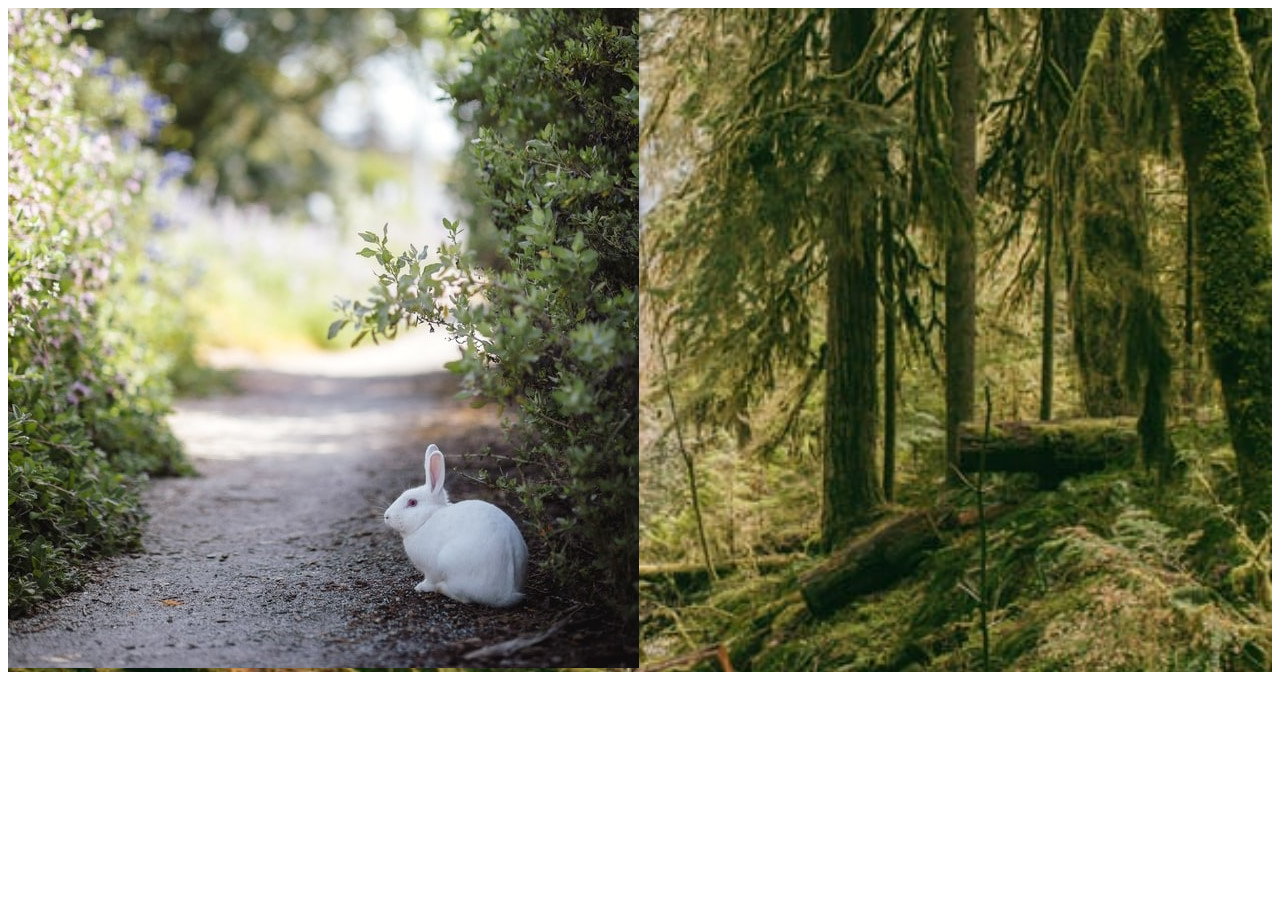
<file: top/index.html>
<!DOCTYPE html>
<html lang="en">
<head>
    <meta charset="UTF-8">
    <meta name="viewport" content="width=device-width, initial-scale=1.0">
    <title>Document</title>

    <link rel="stylesheet" href="style.css">
</head>
<body>

    <div id="top">
        <html>
            <a href="http://127.0.0.1:5500/link1/index.html">
                <img class="link" src="../img/扉用Rabbit2.jpg" alt="扉用">
            </a>
        </html>
    </div>
</body>
</html>


<!-- <div id="cake">
    <html>
        <a href="http://127.0.0.1:5500/link1/index.html">
        </a>
    </html>
</div> -->
</file>
<file: assets/style.css>
header{
    background-color: rgba(63, 151, 151, 0.267);
    display: flex;
    justify-content: space-between;
    align-items: center;
    padding: 14px 40px;
}


.logo{
    height: 36px
}

/* #run{
    display: flex;
    justify-content: center; */
    /* align-items: center;
} */

/* .run{
    width: 30px;
    animation: run 20s ;
}

@keyframes run{
    from{
        justify-content: right;
    }

    to{
        justify-content: left;
    }
}  */

/* .welcome{
    background-image: url('assets/img/book.jpg');
    background-size: cover;
    background-repeat: no-repeat;
    height: 100vh;
    display: flex;
    flex-direction: column;
} */

footer{
    background-color:  rgba(63, 151, 151, 0.267);
    color: white;
    font-size: 20px;
    text-align: center;
    padding: 20px 0;
    margin-top: 100px;
}
</file>
<file: link1/style.css>
#nomal{
    display: flex;
    flex-direction: column;
    font-size: 25px;
    
}

/* @media screen and(max-width:1000px){
    #smoll{
        font-display: 20px;
    }
} */


header{
    background-color: rgba(63, 151, 151, 0.267);
    display: flex;
    justify-content: space-between;
    align-items: center;
    padding: 14px 40px;
}

.header{
    flex-direction: column;
}

.h1{
    font-size: 100px;
}

.logo{
    height: 40px
}

#tabu{
    display: flex;
    justify-content: space-between;
    align-items: center;
    /* padding: 10% 10%; */
}

.btn btn-primary1{
    /* justify-self: center; */

}

/* #run{
    display: flex;
    justify-content: center; */
    /* align-items: center;
} */

/* .run{
    width: 30px;
    animation: run 20s ;
}

@keyframes run{
    from{
        justify-content: right;
    }

    to{
        justify-content: left;
    }
}  */

#book{
    background-image: url('../img/book.jpg');
    background-size: cover;
    background-repeat: repeat;
    /* height: 100vh; */
    display: flex;
    flex-direction: column;
}

 
 .wrapper{
     display: flex;
     width: 100%;
     /* text-align: center; */
     /* margin: 0 auto; */
 }
 .con{
     display: flex;
 }

 .miniCon{
     margin: 20%;
     width: 100PX;
     height: 100px;
     background-color: black;
 }
 .right{
    height: 50px; 
    width: 50px;
    /* margin: 0 0 0 auto; */
    margin-left: auto;
    align-items: right;
    
 }

 .ss{
     text-align: center;
     width: 50%;
     justify-content: center;
 }

 /* .miniCon{
    margin: 20%;
    width: 100PX;
    height: 100px;
    background-color: black;
    justify-content: right;
 } */

 .fwari{
    background-image: url('../img/book.jpg');
     animation: fwari ease-in-out 2S infinite alternate;
 }

 @keyframes fwari{
     0%{
         transform: translate(0%,0%);
     }
     100%{
         transform: translate(0%,-30px);
     }
 }

 .left{
     justify-content: left;
     /* margin: 0% 0% 70%; */
     /* align-items: right; */
 }

 .right{
     justify-content: right;
     align-items: right;  
 }




.z{
    background-image: url('../img/book.jpg')
}

.cake{
    justify-content: center;
    
}


footer{
    background-color:  rgba(63, 151, 151, 0.267);
    color: white;
    font-size: 20px;
    text-align: center;
    padding: 20px 0;
    margin-top: 100px;
    /* position: absolute; */
    bottom: 0;
}
</file>
<file: link2/style.css>
#max{
    display: flex;
    flex-direction: column;
    font-size: 100px;
    
}

/* @media screen and(max-width:1000px){
    #smoll{
        font-display: 20px;
    }
} */


header{
    background-color: rgba(63, 151, 151, 0.267);
    display: flex;
    justify-content: space-between;
    align-items: center;
    padding: 14px 40px;
}

.header{
    flex-direction: column;
}

.h1{
    font-size: 100px;
}

.logo{
    height: 40px
}

#tabu{
    display: flex;
    justify-content: space-between;
    align-items: center;
    /* padding: 10% 10%; */
}

.btn btn-primary1{
    /* justify-self: center; */

}

/* #run{
    display: flex;
    justify-content: center; */
    /* align-items: center;
} */

/* .run{
    width: 30px;
    animation: run 20s ;
}

@keyframes run{
    from{
        justify-content: right;
    }

    to{
        justify-content: left;
    }
}  */

#book{
    background-image: url('../img/book.jpg');
    background-size: cover;
    background-repeat: repeat;
    /* height: 100vh; */
    display: flex;
    flex-direction: column;
}

 
 .wrapper{
     display: flex;
     width: 100%;
     /* text-align: center; */
     /* margin: 0 auto; */
 }
 .con{
     display: flex;
 }

 .miniCon{
     margin: 20%;
     width: 100PX;
     height: 100px;
     background-color: black;
 }
 .right{
    height: 50px; 
    width: 50px;
    /* margin: 0 0 0 auto; */
    margin-left: auto;
    align-items: right;
    
 }

 .ss{
     text-align: center;
     width: 50%;
     justify-content: center;
 }

 /* .miniCon{
    margin: 20%;
    width: 100PX;
    height: 100px;
    background-color: black;
    justify-content: right;
 } */

 .fwari{
    background-image: url('../img/book.jpg');
     animation: fwari ease-in-out 2S infinite alternate;
 }

 @keyframes fwari{
     0%{
         transform: translate(0%,0%);
     }
     100%{
         transform: translate(0%,-30px);
     }
 }

 .left{
     justify-content: left;
     /* margin: 0% 0% 70%; */
     /* align-items: right; */
 }

 .right{
     justify-content: right;
     align-items: right;  
 }




.z{
    background-image: url('../img/book.jpg')
}

.cake{
    justify-content: center;
    
}


footer{
    background-color:  rgba(63, 151, 151, 0.267);
    color: white;
    font-size: 20px;
    text-align: center;
    padding: 20px 0;
    margin-top: 100px;
    /* position: absolute; */
    bottom: 0;
}
</file>
<file: top/style.css>
#top{
    display: flex;
    /* width: 100%; */
    background-image: url(../img/woods.jpg);
    background-repeat: no-repeat;
    background-size: cover;    
    /* font-weight: bold; */
    /* height: 100%; */
    background-position: center;
}

.link{
    justify-content: center;
    align-items: center;
    /* margin: 0 auto; */
}


/* 回転するアニメーション */
/* .atama>img{
	width: 70%;
	animation-duration:4s;
	animation-name:logo-ani;
	animation-iteration-count: infinite;
}

@keyframes logo-ani{
	0%{transform: rotate(50deg);}
	50%{transform: rotate(-50deg);}
	100%{transform: rotate(50deg);}
} */
</file>
